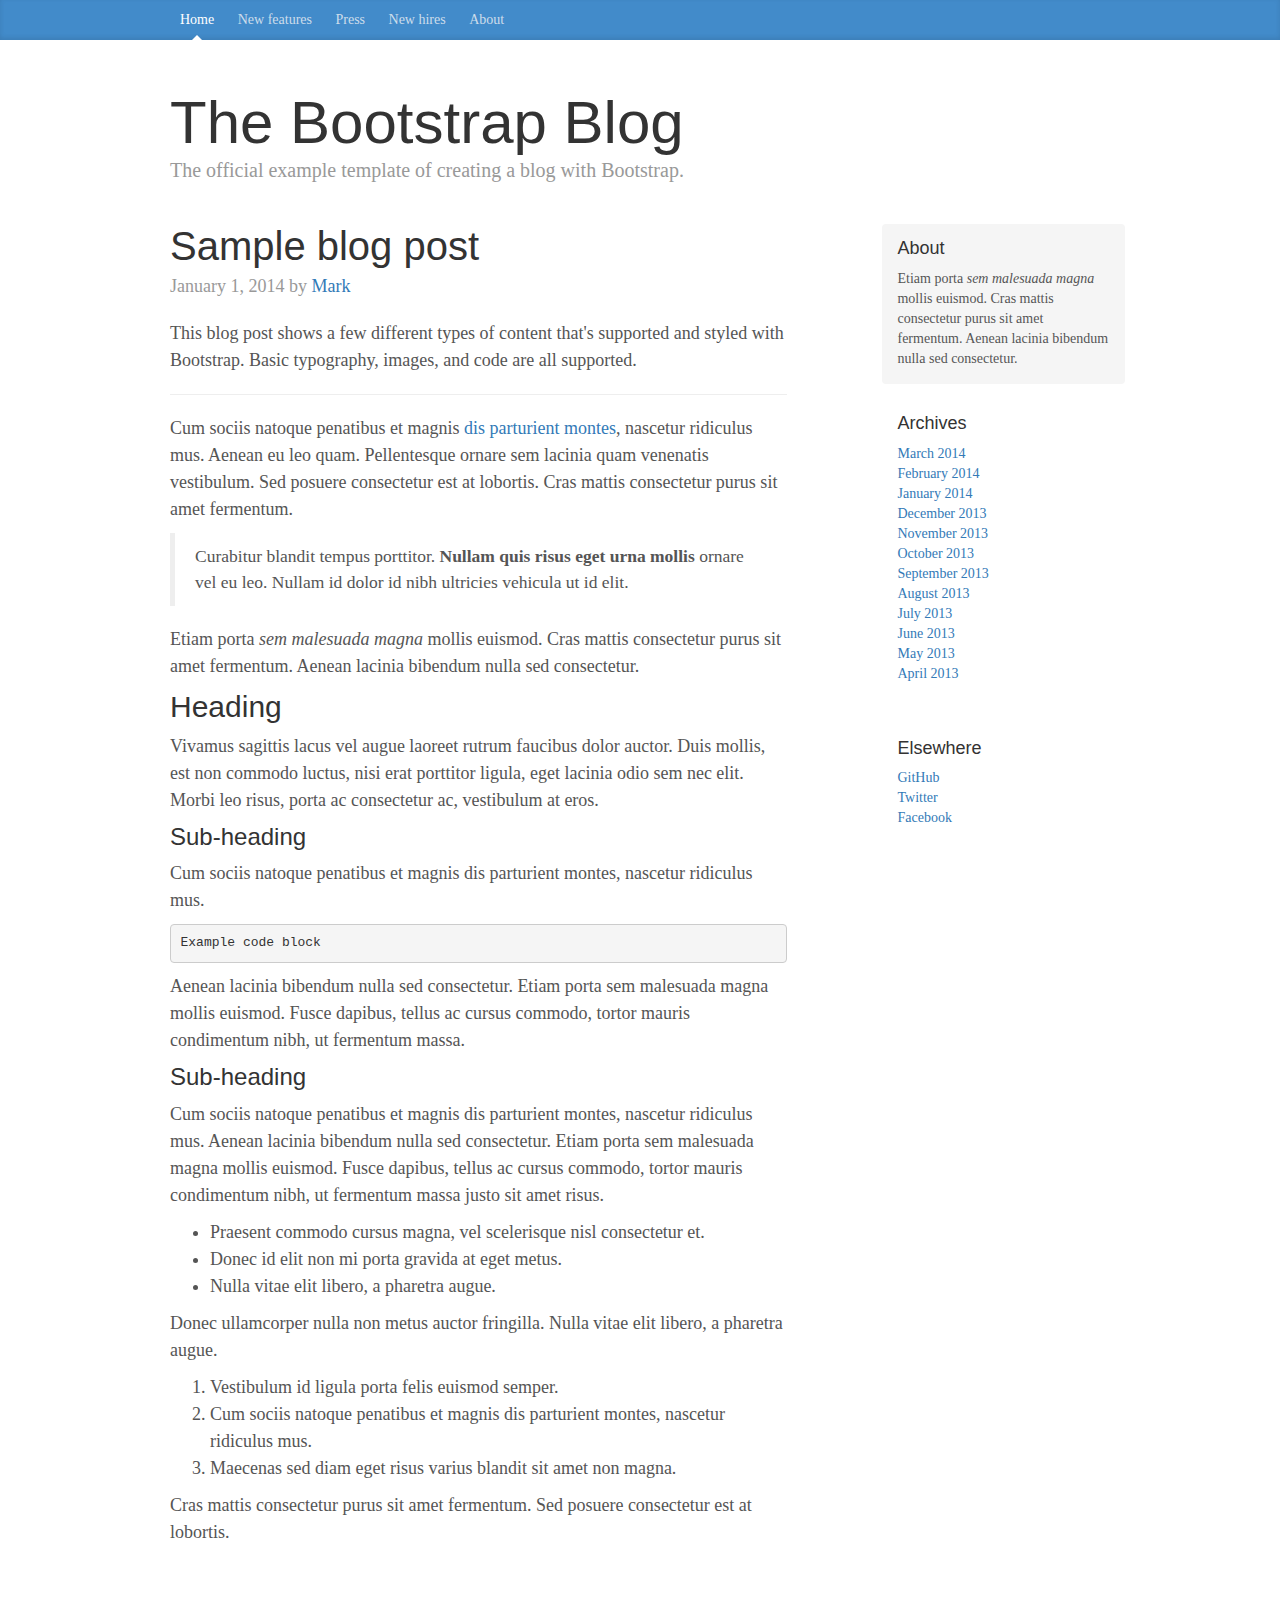
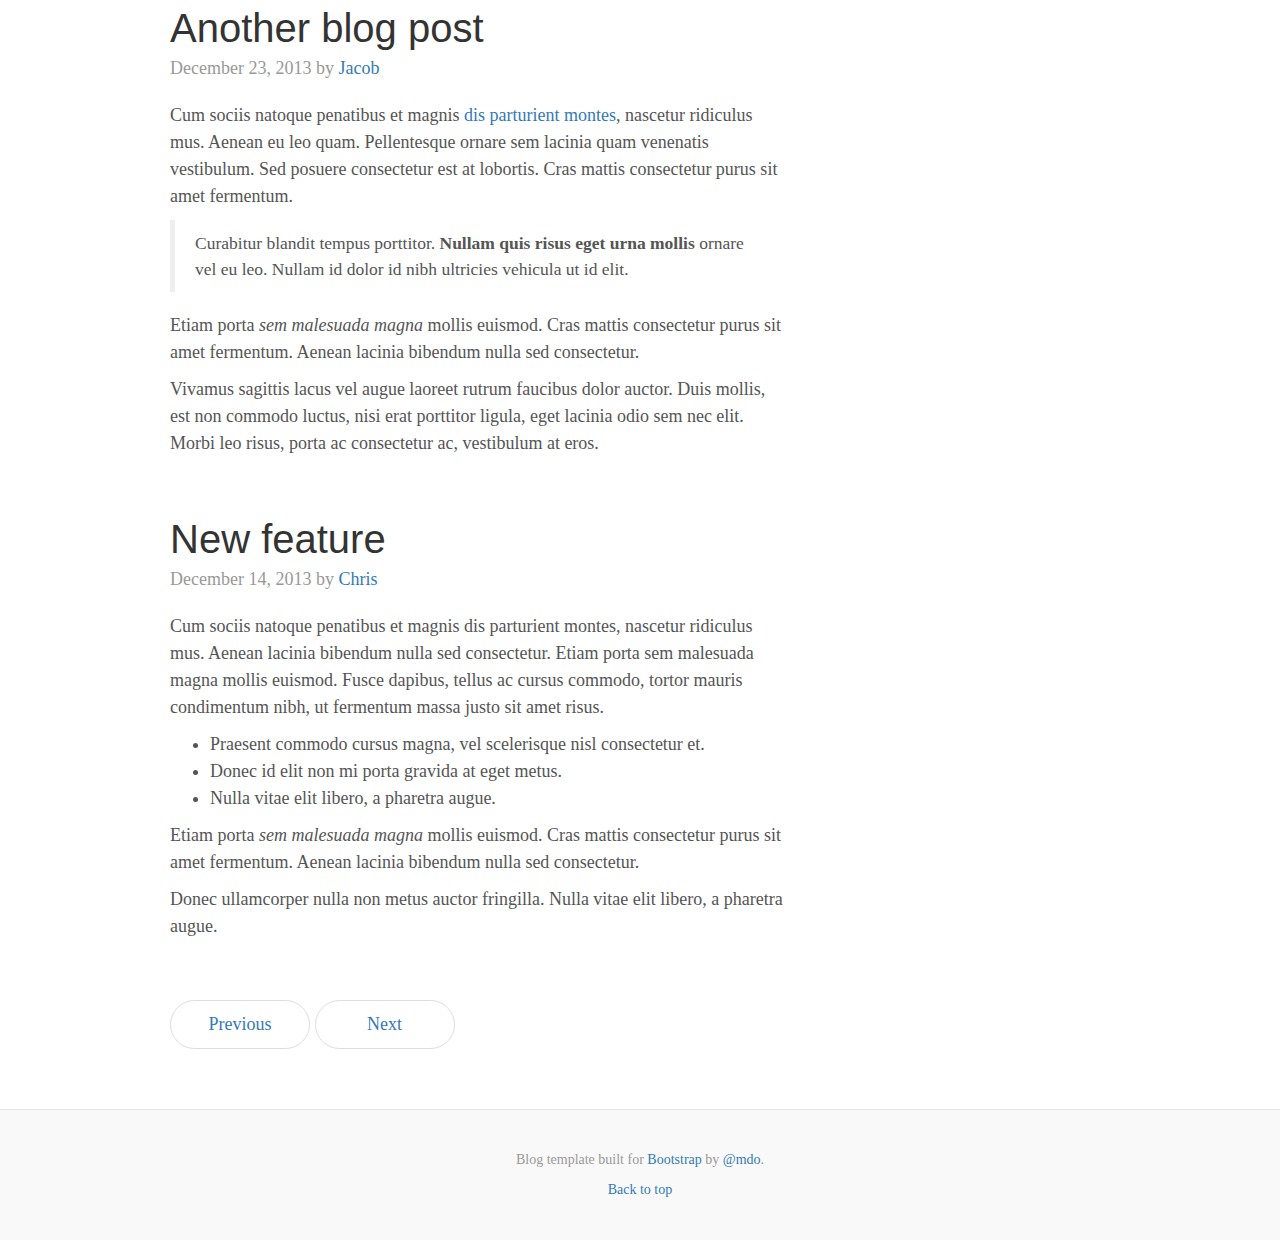
<file: docs/examples/blog/index.html>
<!DOCTYPE html>
<html lang="en">
  <head>
    <meta charset="utf-8">
    <meta http-equiv="X-UA-Compatible" content="IE=edge">
    <meta name="viewport" content="width=device-width, initial-scale=1">
    <!-- The above 3 meta tags *must* come first in the head; any other head content must come *after* these tags -->
    <meta name="description" content="">
    <meta name="author" content="">
    <link rel="icon" href="../../favicon.ico">

    <title>Blog Template for Bootstrap</title>

    <!-- Bootstrap core CSS -->
    <link href="../../dist/css/bootstrap.min.css" rel="stylesheet">

    <!-- IE10 viewport hack for Surface/desktop Windows 8 bug -->
    <link href="../../assets/css/ie10-viewport-bug-workaround.css" rel="stylesheet">

    <!-- Custom styles for this template -->
    <link href="blog.css" rel="stylesheet">

    <!-- Just for debugging purposes. Don't actually copy these 2 lines! -->
    <!--[if lt IE 9]><script src="../../assets/js/ie8-responsive-file-warning.js"></script><![endif]-->
    <script src="../../assets/js/ie-emulation-modes-warning.js"></script>

    <!-- HTML5 shim and Respond.js for IE8 support of HTML5 elements and media queries -->
    <!--[if lt IE 9]>
      <script src="https://oss.maxcdn.com/html5shiv/3.7.3/html5shiv.min.js"></script>
      <script src="https://oss.maxcdn.com/respond/1.4.2/respond.min.js"></script>
    <![endif]-->
  </head>

  <body>

    <div class="blog-masthead">
      <div class="container">
        <nav class="blog-nav">
          <a class="blog-nav-item active" href="#">Home</a>
          <a class="blog-nav-item" href="#">New features</a>
          <a class="blog-nav-item" href="#">Press</a>
          <a class="blog-nav-item" href="#">New hires</a>
          <a class="blog-nav-item" href="#">About</a>
        </nav>
      </div>
    </div>

    <div class="container">

      <div class="blog-header">
        <h1 class="blog-title">The Bootstrap Blog</h1>
        <p class="lead blog-description">The official example template of creating a blog with Bootstrap.</p>
      </div>

      <div class="row">

        <div class="col-sm-8 blog-main">

          <div class="blog-post">
            <h2 class="blog-post-title">Sample blog post</h2>
            <p class="blog-post-meta">January 1, 2014 by <a href="#">Mark</a></p>

            <p>This blog post shows a few different types of content that's supported and styled with Bootstrap. Basic typography, images, and code are all supported.</p>
            <hr>
            <p>Cum sociis natoque penatibus et magnis <a href="#">dis parturient montes</a>, nascetur ridiculus mus. Aenean eu leo quam. Pellentesque ornare sem lacinia quam venenatis vestibulum. Sed posuere consectetur est at lobortis. Cras mattis consectetur purus sit amet fermentum.</p>
            <blockquote>
              <p>Curabitur blandit tempus porttitor. <strong>Nullam quis risus eget urna mollis</strong> ornare vel eu leo. Nullam id dolor id nibh ultricies vehicula ut id elit.</p>
            </blockquote>
            <p>Etiam porta <em>sem malesuada magna</em> mollis euismod. Cras mattis consectetur purus sit amet fermentum. Aenean lacinia bibendum nulla sed consectetur.</p>
            <h2>Heading</h2>
            <p>Vivamus sagittis lacus vel augue laoreet rutrum faucibus dolor auctor. Duis mollis, est non commodo luctus, nisi erat porttitor ligula, eget lacinia odio sem nec elit. Morbi leo risus, porta ac consectetur ac, vestibulum at eros.</p>
            <h3>Sub-heading</h3>
            <p>Cum sociis natoque penatibus et magnis dis parturient montes, nascetur ridiculus mus.</p>
            <pre><code>Example code block</code></pre>
            <p>Aenean lacinia bibendum nulla sed consectetur. Etiam porta sem malesuada magna mollis euismod. Fusce dapibus, tellus ac cursus commodo, tortor mauris condimentum nibh, ut fermentum massa.</p>
            <h3>Sub-heading</h3>
            <p>Cum sociis natoque penatibus et magnis dis parturient montes, nascetur ridiculus mus. Aenean lacinia bibendum nulla sed consectetur. Etiam porta sem malesuada magna mollis euismod. Fusce dapibus, tellus ac cursus commodo, tortor mauris condimentum nibh, ut fermentum massa justo sit amet risus.</p>
            <ul>
              <li>Praesent commodo cursus magna, vel scelerisque nisl consectetur et.</li>
              <li>Donec id elit non mi porta gravida at eget metus.</li>
              <li>Nulla vitae elit libero, a pharetra augue.</li>
            </ul>
            <p>Donec ullamcorper nulla non metus auctor fringilla. Nulla vitae elit libero, a pharetra augue.</p>
            <ol>
              <li>Vestibulum id ligula porta felis euismod semper.</li>
              <li>Cum sociis natoque penatibus et magnis dis parturient montes, nascetur ridiculus mus.</li>
              <li>Maecenas sed diam eget risus varius blandit sit amet non magna.</li>
            </ol>
            <p>Cras mattis consectetur purus sit amet fermentum. Sed posuere consectetur est at lobortis.</p>
          </div><!-- /.blog-post -->

          <div class="blog-post">
            <h2 class="blog-post-title">Another blog post</h2>
            <p class="blog-post-meta">December 23, 2013 by <a href="#">Jacob</a></p>

            <p>Cum sociis natoque penatibus et magnis <a href="#">dis parturient montes</a>, nascetur ridiculus mus. Aenean eu leo quam. Pellentesque ornare sem lacinia quam venenatis vestibulum. Sed posuere consectetur est at lobortis. Cras mattis consectetur purus sit amet fermentum.</p>
            <blockquote>
              <p>Curabitur blandit tempus porttitor. <strong>Nullam quis risus eget urna mollis</strong> ornare vel eu leo. Nullam id dolor id nibh ultricies vehicula ut id elit.</p>
            </blockquote>
            <p>Etiam porta <em>sem malesuada magna</em> mollis euismod. Cras mattis consectetur purus sit amet fermentum. Aenean lacinia bibendum nulla sed consectetur.</p>
            <p>Vivamus sagittis lacus vel augue laoreet rutrum faucibus dolor auctor. Duis mollis, est non commodo luctus, nisi erat porttitor ligula, eget lacinia odio sem nec elit. Morbi leo risus, porta ac consectetur ac, vestibulum at eros.</p>
          </div><!-- /.blog-post -->

          <div class="blog-post">
            <h2 class="blog-post-title">New feature</h2>
            <p class="blog-post-meta">December 14, 2013 by <a href="#">Chris</a></p>

            <p>Cum sociis natoque penatibus et magnis dis parturient montes, nascetur ridiculus mus. Aenean lacinia bibendum nulla sed consectetur. Etiam porta sem malesuada magna mollis euismod. Fusce dapibus, tellus ac cursus commodo, tortor mauris condimentum nibh, ut fermentum massa justo sit amet risus.</p>
            <ul>
              <li>Praesent commodo cursus magna, vel scelerisque nisl consectetur et.</li>
              <li>Donec id elit non mi porta gravida at eget metus.</li>
              <li>Nulla vitae elit libero, a pharetra augue.</li>
            </ul>
            <p>Etiam porta <em>sem malesuada magna</em> mollis euismod. Cras mattis consectetur purus sit amet fermentum. Aenean lacinia bibendum nulla sed consectetur.</p>
            <p>Donec ullamcorper nulla non metus auctor fringilla. Nulla vitae elit libero, a pharetra augue.</p>
          </div><!-- /.blog-post -->

          <nav>
            <ul class="pager">
              <li><a href="#">Previous</a></li>
              <li><a href="#">Next</a></li>
            </ul>
          </nav>

        </div><!-- /.blog-main -->

        <div class="col-sm-3 col-sm-offset-1 blog-sidebar">
          <div class="sidebar-module sidebar-module-inset">
            <h4>About</h4>
            <p>Etiam porta <em>sem malesuada magna</em> mollis euismod. Cras mattis consectetur purus sit amet fermentum. Aenean lacinia bibendum nulla sed consectetur.</p>
          </div>
          <div class="sidebar-module">
            <h4>Archives</h4>
            <ol class="list-unstyled">
              <li><a href="#">March 2014</a></li>
              <li><a href="#">February 2014</a></li>
              <li><a href="#">January 2014</a></li>
              <li><a href="#">December 2013</a></li>
              <li><a href="#">November 2013</a></li>
              <li><a href="#">October 2013</a></li>
              <li><a href="#">September 2013</a></li>
              <li><a href="#">August 2013</a></li>
              <li><a href="#">July 2013</a></li>
              <li><a href="#">June 2013</a></li>
              <li><a href="#">May 2013</a></li>
              <li><a href="#">April 2013</a></li>
            </ol>
          </div>
          <div class="sidebar-module">
            <h4>Elsewhere</h4>
            <ol class="list-unstyled">
              <li><a href="#">GitHub</a></li>
              <li><a href="#">Twitter</a></li>
              <li><a href="#">Facebook</a></li>
            </ol>
          </div>
        </div><!-- /.blog-sidebar -->

      </div><!-- /.row -->

    </div><!-- /.container -->

    <footer class="blog-footer">
      <p>Blog template built for <a href="http://getbootstrap.com">Bootstrap</a> by <a href="https://twitter.com/mdo">@mdo</a>.</p>
      <p>
        <a href="#">Back to top</a>
      </p>
    </footer>


    <!-- Bootstrap core JavaScript
    ================================================== -->
    <!-- Placed at the end of the document so the pages load faster -->
    <script src="https://ajax.googleapis.com/ajax/libs/jquery/1.12.4/jquery.min.js"></script>
    <script>window.jQuery || document.write('<script src="../../assets/js/vendor/jquery.min.js"><\/script>')</script>
    <script src="../../dist/js/bootstrap.min.js"></script>
    <!-- IE10 viewport hack for Surface/desktop Windows 8 bug -->
    <script src="../../assets/js/ie10-viewport-bug-workaround.js"></script>
  </body>
</html>
</file>
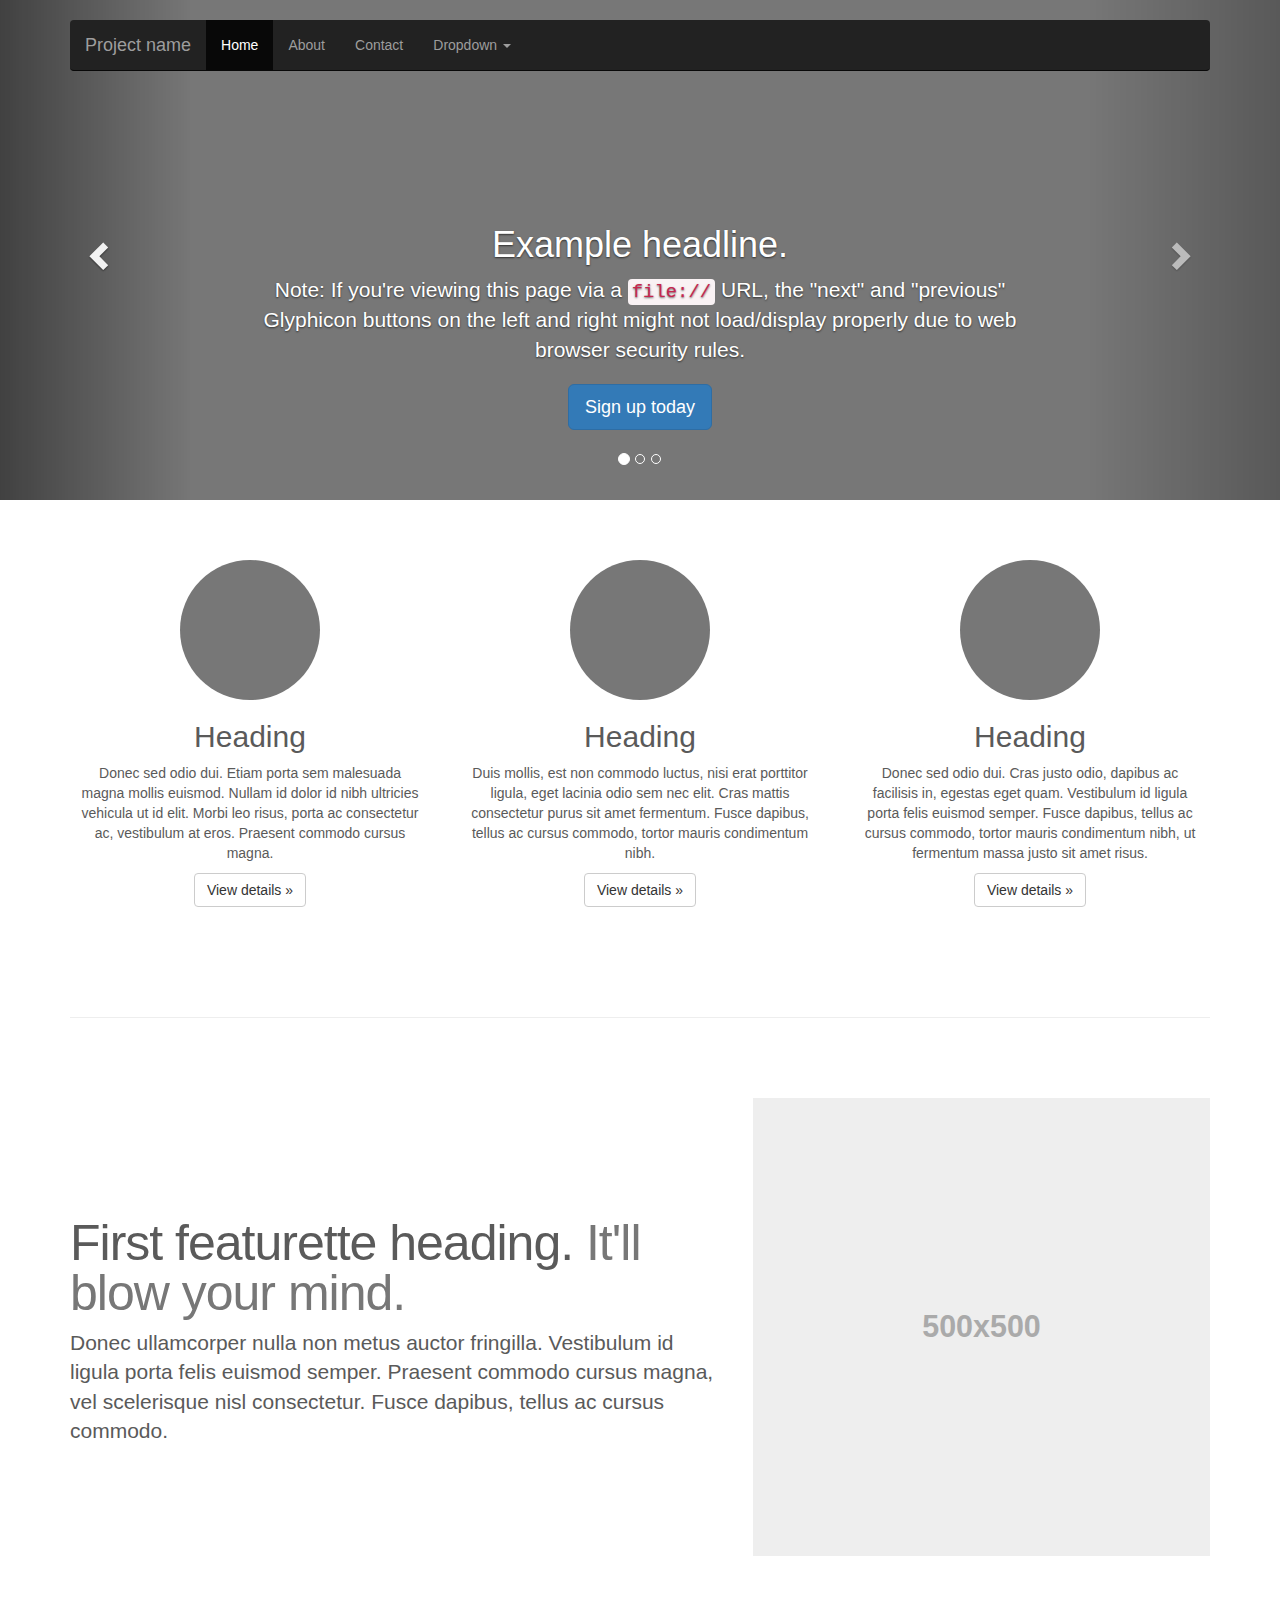
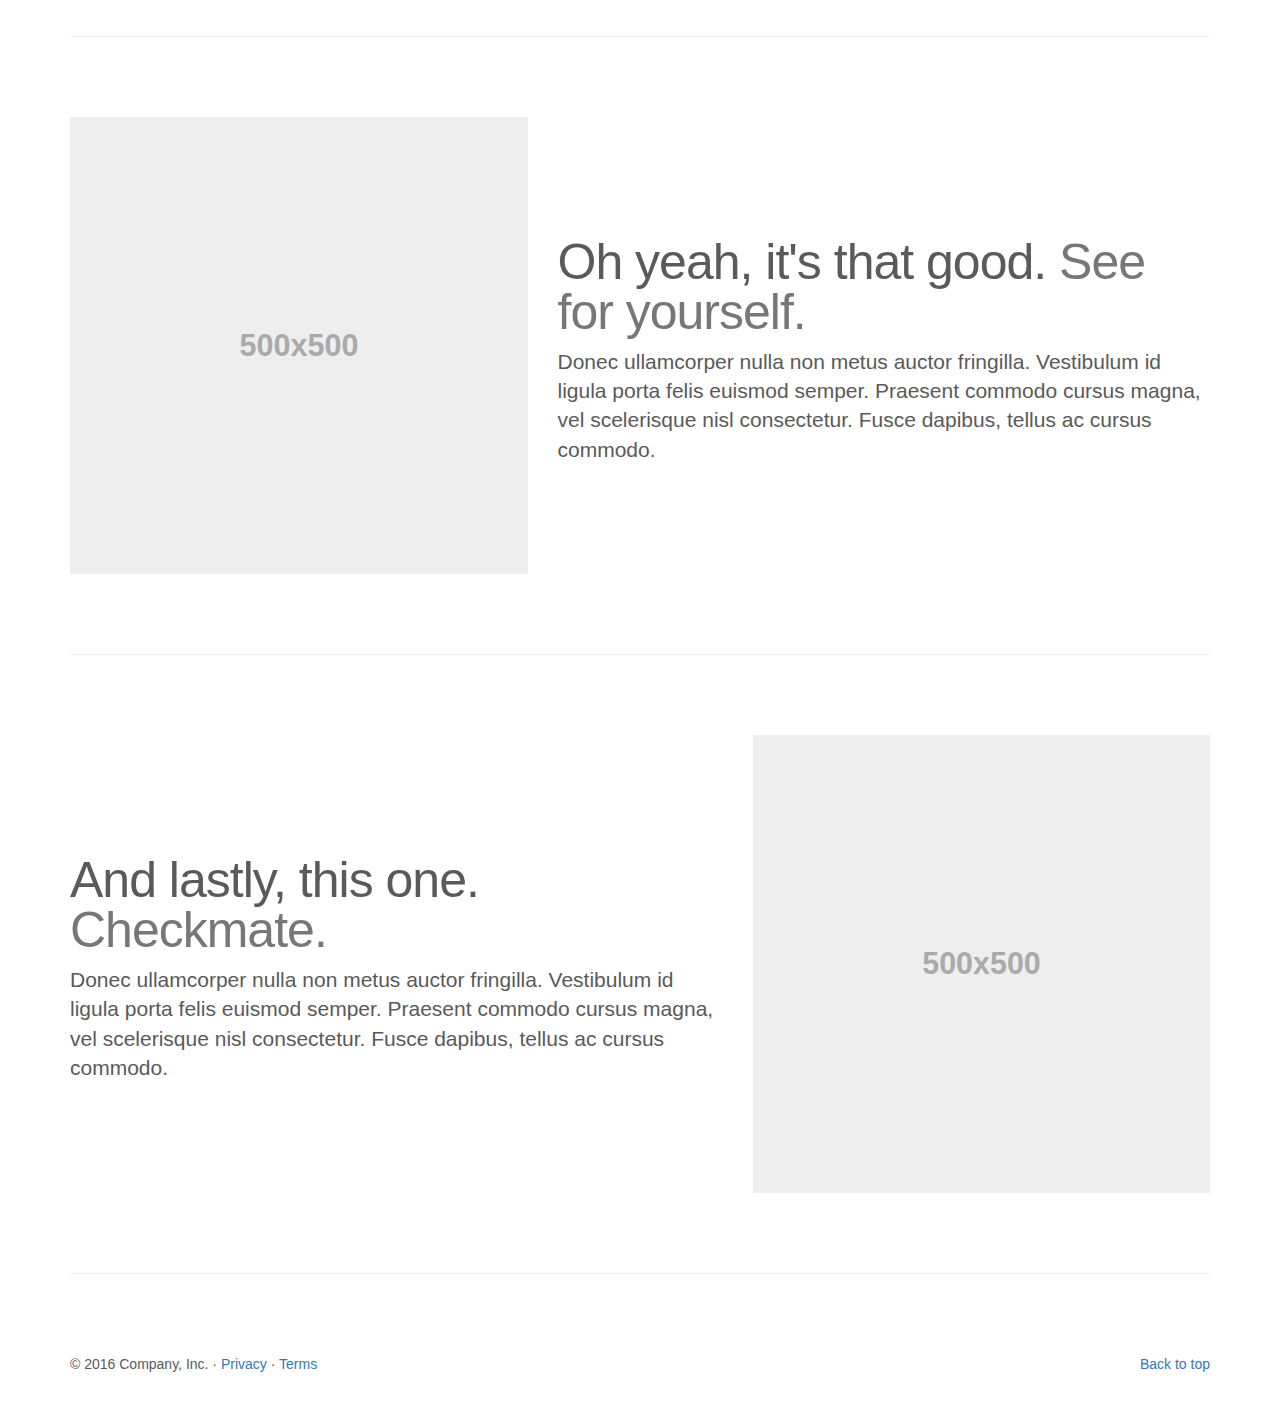
<file: docs/examples/carousel/index.html>
<!DOCTYPE html>
<html lang="en">
  <head>
    <meta charset="utf-8">
    <meta http-equiv="X-UA-Compatible" content="IE=edge">
    <meta name="viewport" content="width=device-width, initial-scale=1">
    <!-- The above 3 meta tags *must* come first in the head; any other head content must come *after* these tags -->
    <meta name="description" content="">
    <meta name="author" content="">
    <link rel="icon" href="../../favicon.ico">

    <title>Carousel Template for Bootstrap</title>

    <!-- Bootstrap core CSS -->
    <link href="../../dist/css/bootstrap.min.css" rel="stylesheet">

    <!-- IE10 viewport hack for Surface/desktop Windows 8 bug -->
    <link href="../../assets/css/ie10-viewport-bug-workaround.css" rel="stylesheet">

    <!-- Just for debugging purposes. Don't actually copy these 2 lines! -->
    <!--[if lt IE 9]><script src="../../assets/js/ie8-responsive-file-warning.js"></script><![endif]-->
    <script src="../../assets/js/ie-emulation-modes-warning.js"></script>

    <!-- HTML5 shim and Respond.js for IE8 support of HTML5 elements and media queries -->
    <!--[if lt IE 9]>
      <script src="https://oss.maxcdn.com/html5shiv/3.7.3/html5shiv.min.js"></script>
      <script src="https://oss.maxcdn.com/respond/1.4.2/respond.min.js"></script>
    <![endif]-->

    <!-- Custom styles for this template -->
    <link href="carousel.css" rel="stylesheet">
  </head>
<!-- NAVBAR
================================================== -->
  <body>
    <div class="navbar-wrapper">
      <div class="container">

        <nav class="navbar navbar-inverse navbar-static-top">
          <div class="container">
            <div class="navbar-header">
              <button type="button" class="navbar-toggle collapsed" data-toggle="collapse" data-target="#navbar" aria-expanded="false" aria-controls="navbar">
                <span class="sr-only">Toggle navigation</span>
                <span class="icon-bar"></span>
                <span class="icon-bar"></span>
                <span class="icon-bar"></span>
              </button>
              <a class="navbar-brand" href="#">Project name</a>
            </div>
            <div id="navbar" class="navbar-collapse collapse">
              <ul class="nav navbar-nav">
                <li class="active"><a href="#">Home</a></li>
                <li><a href="#about">About</a></li>
                <li><a href="#contact">Contact</a></li>
                <li class="dropdown">
                  <a href="#" class="dropdown-toggle" data-toggle="dropdown" role="button" aria-haspopup="true" aria-expanded="false">Dropdown <span class="caret"></span></a>
                  <ul class="dropdown-menu">
                    <li><a href="#">Action</a></li>
                    <li><a href="#">Another action</a></li>
                    <li><a href="#">Something else here</a></li>
                    <li role="separator" class="divider"></li>
                    <li class="dropdown-header">Nav header</li>
                    <li><a href="#">Separated link</a></li>
                    <li><a href="#">One more separated link</a></li>
                  </ul>
                </li>
              </ul>
            </div>
          </div>
        </nav>

      </div>
    </div>


    <!-- Carousel
    ================================================== -->
    <div id="myCarousel" class="carousel slide" data-ride="carousel">
      <!-- Indicators -->
      <ol class="carousel-indicators">
        <li data-target="#myCarousel" data-slide-to="0" class="active"></li>
        <li data-target="#myCarousel" data-slide-to="1"></li>
        <li data-target="#myCarousel" data-slide-to="2"></li>
      </ol>
      <div class="carousel-inner" role="listbox">
        <div class="item active">
          <img class="first-slide" src="[data-uri]" alt="First slide">
          <div class="container">
            <div class="carousel-caption">
              <h1>Example headline.</h1>
              <p>Note: If you're viewing this page via a <code>file://</code> URL, the "next" and "previous" Glyphicon buttons on the left and right might not load/display properly due to web browser security rules.</p>
              <p><a class="btn btn-lg btn-primary" href="#" role="button">Sign up today</a></p>
            </div>
          </div>
        </div>
        <div class="item">
          <img class="second-slide" src="[data-uri]" alt="Second slide">
          <div class="container">
            <div class="carousel-caption">
              <h1>Another example headline.</h1>
              <p>Cras justo odio, dapibus ac facilisis in, egestas eget quam. Donec id elit non mi porta gravida at eget metus. Nullam id dolor id nibh ultricies vehicula ut id elit.</p>
              <p><a class="btn btn-lg btn-primary" href="#" role="button">Learn more</a></p>
            </div>
          </div>
        </div>
        <div class="item">
          <img class="third-slide" src="[data-uri]" alt="Third slide">
          <div class="container">
            <div class="carousel-caption">
              <h1>One more for good measure.</h1>
              <p>Cras justo odio, dapibus ac facilisis in, egestas eget quam. Donec id elit non mi porta gravida at eget metus. Nullam id dolor id nibh ultricies vehicula ut id elit.</p>
              <p><a class="btn btn-lg btn-primary" href="#" role="button">Browse gallery</a></p>
            </div>
          </div>
        </div>
      </div>
      <a class="left carousel-control" href="#myCarousel" role="button" data-slide="prev">
        <span class="glyphicon glyphicon-chevron-left" aria-hidden="true"></span>
        <span class="sr-only">Previous</span>
      </a>
      <a class="right carousel-control" href="#myCarousel" role="button" data-slide="next">
        <span class="glyphicon glyphicon-chevron-right" aria-hidden="true"></span>
        <span class="sr-only">Next</span>
      </a>
    </div><!-- /.carousel -->


    <!-- Marketing messaging and featurettes
    ================================================== -->
    <!-- Wrap the rest of the page in another container to center all the content. -->

    <div class="container marketing">

      <!-- Three columns of text below the carousel -->
      <div class="row">
        <div class="col-lg-4">
          <img class="img-circle" src="[data-uri]" alt="Generic placeholder image" width="140" height="140">
          <h2>Heading</h2>
          <p>Donec sed odio dui. Etiam porta sem malesuada magna mollis euismod. Nullam id dolor id nibh ultricies vehicula ut id elit. Morbi leo risus, porta ac consectetur ac, vestibulum at eros. Praesent commodo cursus magna.</p>
          <p><a class="btn btn-default" href="#" role="button">View details &raquo;</a></p>
        </div><!-- /.col-lg-4 -->
        <div class="col-lg-4">
          <img class="img-circle" src="[data-uri]" alt="Generic placeholder image" width="140" height="140">
          <h2>Heading</h2>
          <p>Duis mollis, est non commodo luctus, nisi erat porttitor ligula, eget lacinia odio sem nec elit. Cras mattis consectetur purus sit amet fermentum. Fusce dapibus, tellus ac cursus commodo, tortor mauris condimentum nibh.</p>
          <p><a class="btn btn-default" href="#" role="button">View details &raquo;</a></p>
        </div><!-- /.col-lg-4 -->
        <div class="col-lg-4">
          <img class="img-circle" src="[data-uri]" alt="Generic placeholder image" width="140" height="140">
          <h2>Heading</h2>
          <p>Donec sed odio dui. Cras justo odio, dapibus ac facilisis in, egestas eget quam. Vestibulum id ligula porta felis euismod semper. Fusce dapibus, tellus ac cursus commodo, tortor mauris condimentum nibh, ut fermentum massa justo sit amet risus.</p>
          <p><a class="btn btn-default" href="#" role="button">View details &raquo;</a></p>
        </div><!-- /.col-lg-4 -->
      </div><!-- /.row -->


      <!-- START THE FEATURETTES -->

      <hr class="featurette-divider">

      <div class="row featurette">
        <div class="col-md-7">
          <h2 class="featurette-heading">First featurette heading. <span class="text-muted">It'll blow your mind.</span></h2>
          <p class="lead">Donec ullamcorper nulla non metus auctor fringilla. Vestibulum id ligula porta felis euismod semper. Praesent commodo cursus magna, vel scelerisque nisl consectetur. Fusce dapibus, tellus ac cursus commodo.</p>
        </div>
        <div class="col-md-5">
          <img class="featurette-image img-responsive center-block" data-src="holder.js/500x500/auto" alt="Generic placeholder image">
        </div>
      </div>

      <hr class="featurette-divider">

      <div class="row featurette">
        <div class="col-md-7 col-md-push-5">
          <h2 class="featurette-heading">Oh yeah, it's that good. <span class="text-muted">See for yourself.</span></h2>
          <p class="lead">Donec ullamcorper nulla non metus auctor fringilla. Vestibulum id ligula porta felis euismod semper. Praesent commodo cursus magna, vel scelerisque nisl consectetur. Fusce dapibus, tellus ac cursus commodo.</p>
        </div>
        <div class="col-md-5 col-md-pull-7">
          <img class="featurette-image img-responsive center-block" data-src="holder.js/500x500/auto" alt="Generic placeholder image">
        </div>
      </div>

      <hr class="featurette-divider">

      <div class="row featurette">
        <div class="col-md-7">
          <h2 class="featurette-heading">And lastly, this one. <span class="text-muted">Checkmate.</span></h2>
          <p class="lead">Donec ullamcorper nulla non metus auctor fringilla. Vestibulum id ligula porta felis euismod semper. Praesent commodo cursus magna, vel scelerisque nisl consectetur. Fusce dapibus, tellus ac cursus commodo.</p>
        </div>
        <div class="col-md-5">
          <img class="featurette-image img-responsive center-block" data-src="holder.js/500x500/auto" alt="Generic placeholder image">
        </div>
      </div>

      <hr class="featurette-divider">

      <!-- /END THE FEATURETTES -->


      <!-- FOOTER -->
      <footer>
        <p class="pull-right"><a href="#">Back to top</a></p>
        <p>&copy; 2016 Company, Inc. &middot; <a href="#">Privacy</a> &middot; <a href="#">Terms</a></p>
      </footer>

    </div><!-- /.container -->


    <!-- Bootstrap core JavaScript
    ================================================== -->
    <!-- Placed at the end of the document so the pages load faster -->
    <script src="https://ajax.googleapis.com/ajax/libs/jquery/1.12.4/jquery.min.js"></script>
    <script>window.jQuery || document.write('<script src="../../assets/js/vendor/jquery.min.js"><\/script>')</script>
    <script src="../../dist/js/bootstrap.min.js"></script>
    <!-- Just to make our placeholder images work. Don't actually copy the next line! -->
    <script src="../../assets/js/vendor/holder.min.js"></script>
    <!-- IE10 viewport hack for Surface/desktop Windows 8 bug -->
    <script src="../../assets/js/ie10-viewport-bug-workaround.js"></script>
  </body>
</html>
</file>
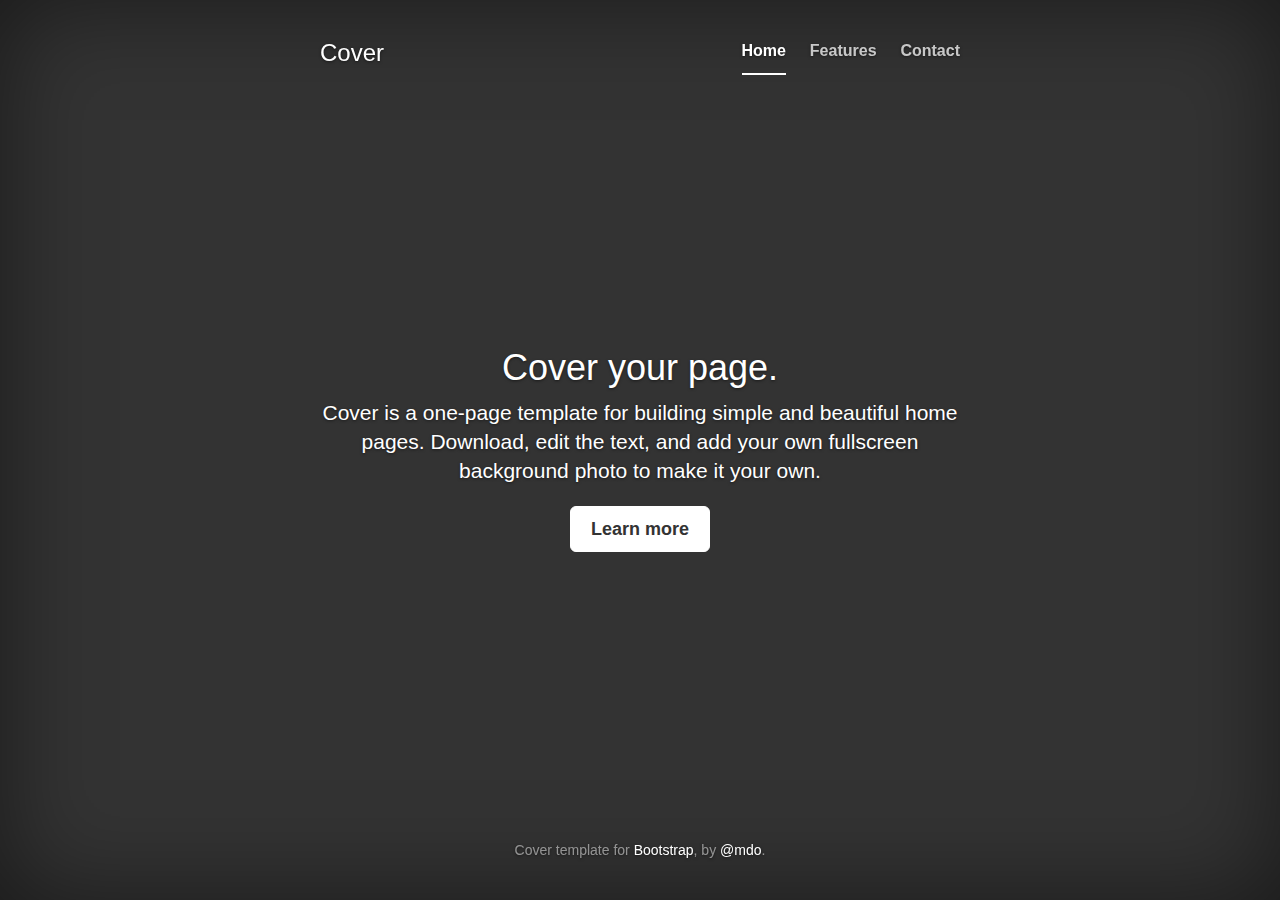
<file: docs/examples/cover/index.html>
<!DOCTYPE html>
<html lang="en">
  <head>
    <meta charset="utf-8">
    <meta http-equiv="X-UA-Compatible" content="IE=edge">
    <meta name="viewport" content="width=device-width, initial-scale=1">
    <!-- The above 3 meta tags *must* come first in the head; any other head content must come *after* these tags -->
    <meta name="description" content="">
    <meta name="author" content="">
    <link rel="icon" href="../../favicon.ico">

    <title>Cover Template for Bootstrap</title>

    <!-- Bootstrap core CSS -->
    <link href="../../dist/css/bootstrap.min.css" rel="stylesheet">

    <!-- IE10 viewport hack for Surface/desktop Windows 8 bug -->
    <link href="../../assets/css/ie10-viewport-bug-workaround.css" rel="stylesheet">

    <!-- Custom styles for this template -->
    <link href="cover.css" rel="stylesheet">

    <!-- Just for debugging purposes. Don't actually copy these 2 lines! -->
    <!--[if lt IE 9]><script src="../../assets/js/ie8-responsive-file-warning.js"></script><![endif]-->
    <script src="../../assets/js/ie-emulation-modes-warning.js"></script>

    <!-- HTML5 shim and Respond.js for IE8 support of HTML5 elements and media queries -->
    <!--[if lt IE 9]>
      <script src="https://oss.maxcdn.com/html5shiv/3.7.3/html5shiv.min.js"></script>
      <script src="https://oss.maxcdn.com/respond/1.4.2/respond.min.js"></script>
    <![endif]-->
  </head>

  <body>

    <div class="site-wrapper">

      <div class="site-wrapper-inner">

        <div class="cover-container">

          <div class="masthead clearfix">
            <div class="inner">
              <h3 class="masthead-brand">Cover</h3>
              <nav>
                <ul class="nav masthead-nav">
                  <li class="active"><a href="#">Home</a></li>
                  <li><a href="#">Features</a></li>
                  <li><a href="#">Contact</a></li>
                </ul>
              </nav>
            </div>
          </div>

          <div class="inner cover">
            <h1 class="cover-heading">Cover your page.</h1>
            <p class="lead">Cover is a one-page template for building simple and beautiful home pages. Download, edit the text, and add your own fullscreen background photo to make it your own.</p>
            <p class="lead">
              <a href="#" class="btn btn-lg btn-default">Learn more</a>
            </p>
          </div>

          <div class="mastfoot">
            <div class="inner">
              <p>Cover template for <a href="http://getbootstrap.com">Bootstrap</a>, by <a href="https://twitter.com/mdo">@mdo</a>.</p>
            </div>
          </div>

        </div>

      </div>

    </div>

    <!-- Bootstrap core JavaScript
    ================================================== -->
    <!-- Placed at the end of the document so the pages load faster -->
    <script src="https://ajax.googleapis.com/ajax/libs/jquery/1.12.4/jquery.min.js"></script>
    <script>window.jQuery || document.write('<script src="../../assets/js/vendor/jquery.min.js"><\/script>')</script>
    <script src="../../dist/js/bootstrap.min.js"></script>
    <!-- IE10 viewport hack for Surface/desktop Windows 8 bug -->
    <script src="../../assets/js/ie10-viewport-bug-workaround.js"></script>
  </body>
</html>
</file>
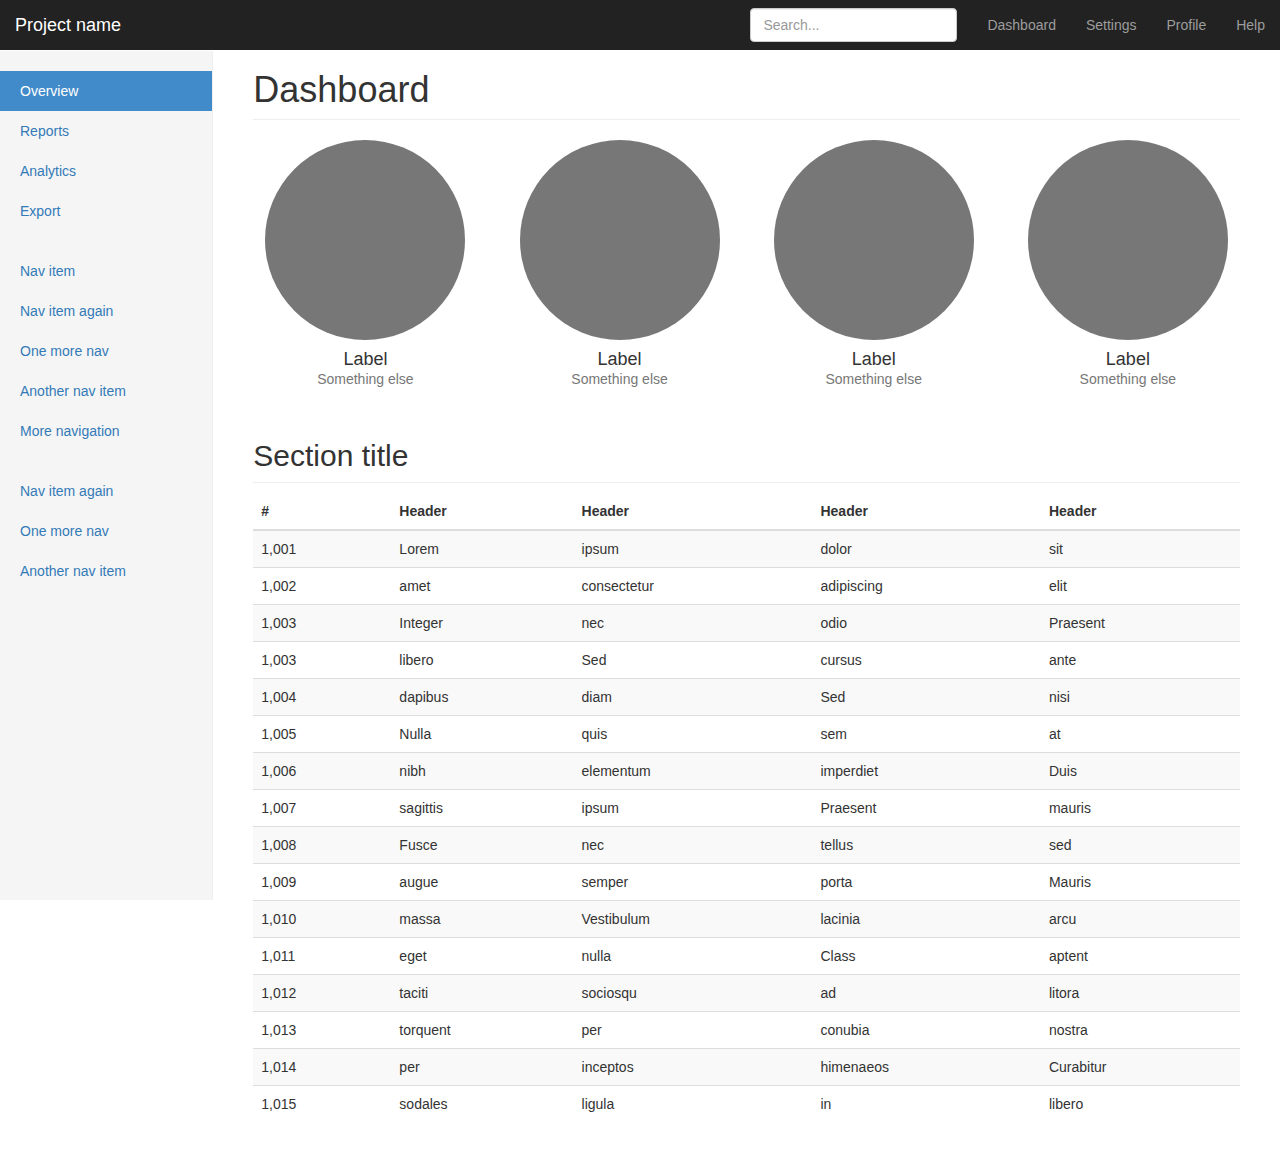
<file: docs/examples/dashboard/index.html>
<!DOCTYPE html>
<html lang="en">
  <head>
    <meta charset="utf-8">
    <meta http-equiv="X-UA-Compatible" content="IE=edge">
    <meta name="viewport" content="width=device-width, initial-scale=1">
    <!-- The above 3 meta tags *must* come first in the head; any other head content must come *after* these tags -->
    <meta name="description" content="">
    <meta name="author" content="">
    <link rel="icon" href="../../favicon.ico">

    <title>Dashboard Template for Bootstrap</title>

    <!-- Bootstrap core CSS -->
    <link href="../../dist/css/bootstrap.min.css" rel="stylesheet">

    <!-- IE10 viewport hack for Surface/desktop Windows 8 bug -->
    <link href="../../assets/css/ie10-viewport-bug-workaround.css" rel="stylesheet">

    <!-- Custom styles for this template -->
    <link href="dashboard.css" rel="stylesheet">

    <!-- Just for debugging purposes. Don't actually copy these 2 lines! -->
    <!--[if lt IE 9]><script src="../../assets/js/ie8-responsive-file-warning.js"></script><![endif]-->
    <script src="../../assets/js/ie-emulation-modes-warning.js"></script>

    <!-- HTML5 shim and Respond.js for IE8 support of HTML5 elements and media queries -->
    <!--[if lt IE 9]>
      <script src="https://oss.maxcdn.com/html5shiv/3.7.3/html5shiv.min.js"></script>
      <script src="https://oss.maxcdn.com/respond/1.4.2/respond.min.js"></script>
    <![endif]-->
  </head>

  <body>

    <nav class="navbar navbar-inverse navbar-fixed-top">
      <div class="container-fluid">
        <div class="navbar-header">
          <button type="button" class="navbar-toggle collapsed" data-toggle="collapse" data-target="#navbar" aria-expanded="false" aria-controls="navbar">
            <span class="sr-only">Toggle navigation</span>
            <span class="icon-bar"></span>
            <span class="icon-bar"></span>
            <span class="icon-bar"></span>
          </button>
          <a class="navbar-brand" href="#">Project name</a>
        </div>
        <div id="navbar" class="navbar-collapse collapse">
          <ul class="nav navbar-nav navbar-right">
            <li><a href="#">Dashboard</a></li>
            <li><a href="#">Settings</a></li>
            <li><a href="#">Profile</a></li>
            <li><a href="#">Help</a></li>
          </ul>
          <form class="navbar-form navbar-right">
            <input type="text" class="form-control" placeholder="Search...">
          </form>
        </div>
      </div>
    </nav>

    <div class="container-fluid">
      <div class="row">
        <div class="col-sm-3 col-md-2 sidebar">
          <ul class="nav nav-sidebar">
            <li class="active"><a href="#">Overview <span class="sr-only">(current)</span></a></li>
            <li><a href="#">Reports</a></li>
            <li><a href="#">Analytics</a></li>
            <li><a href="#">Export</a></li>
          </ul>
          <ul class="nav nav-sidebar">
            <li><a href="">Nav item</a></li>
            <li><a href="">Nav item again</a></li>
            <li><a href="">One more nav</a></li>
            <li><a href="">Another nav item</a></li>
            <li><a href="">More navigation</a></li>
          </ul>
          <ul class="nav nav-sidebar">
            <li><a href="">Nav item again</a></li>
            <li><a href="">One more nav</a></li>
            <li><a href="">Another nav item</a></li>
          </ul>
        </div>
        <div class="col-sm-9 col-sm-offset-3 col-md-10 col-md-offset-2 main">
          <h1 class="page-header">Dashboard</h1>

          <div class="row placeholders">
            <div class="col-xs-6 col-sm-3 placeholder">
              <img src="[data-uri]" width="200" height="200" class="img-responsive" alt="Generic placeholder thumbnail">
              <h4>Label</h4>
              <span class="text-muted">Something else</span>
            </div>
            <div class="col-xs-6 col-sm-3 placeholder">
              <img src="[data-uri]" width="200" height="200" class="img-responsive" alt="Generic placeholder thumbnail">
              <h4>Label</h4>
              <span class="text-muted">Something else</span>
            </div>
            <div class="col-xs-6 col-sm-3 placeholder">
              <img src="[data-uri]" width="200" height="200" class="img-responsive" alt="Generic placeholder thumbnail">
              <h4>Label</h4>
              <span class="text-muted">Something else</span>
            </div>
            <div class="col-xs-6 col-sm-3 placeholder">
              <img src="[data-uri]" width="200" height="200" class="img-responsive" alt="Generic placeholder thumbnail">
              <h4>Label</h4>
              <span class="text-muted">Something else</span>
            </div>
          </div>

          <h2 class="sub-header">Section title</h2>
          <div class="table-responsive">
            <table class="table table-striped">
              <thead>
                <tr>
                  <th>#</th>
                  <th>Header</th>
                  <th>Header</th>
                  <th>Header</th>
                  <th>Header</th>
                </tr>
              </thead>
              <tbody>
                <tr>
                  <td>1,001</td>
                  <td>Lorem</td>
                  <td>ipsum</td>
                  <td>dolor</td>
                  <td>sit</td>
                </tr>
                <tr>
                  <td>1,002</td>
                  <td>amet</td>
                  <td>consectetur</td>
                  <td>adipiscing</td>
                  <td>elit</td>
                </tr>
                <tr>
                  <td>1,003</td>
                  <td>Integer</td>
                  <td>nec</td>
                  <td>odio</td>
                  <td>Praesent</td>
                </tr>
                <tr>
                  <td>1,003</td>
                  <td>libero</td>
                  <td>Sed</td>
                  <td>cursus</td>
                  <td>ante</td>
                </tr>
                <tr>
                  <td>1,004</td>
                  <td>dapibus</td>
                  <td>diam</td>
                  <td>Sed</td>
                  <td>nisi</td>
                </tr>
                <tr>
                  <td>1,005</td>
                  <td>Nulla</td>
                  <td>quis</td>
                  <td>sem</td>
                  <td>at</td>
                </tr>
                <tr>
                  <td>1,006</td>
                  <td>nibh</td>
                  <td>elementum</td>
                  <td>imperdiet</td>
                  <td>Duis</td>
                </tr>
                <tr>
                  <td>1,007</td>
                  <td>sagittis</td>
                  <td>ipsum</td>
                  <td>Praesent</td>
                  <td>mauris</td>
                </tr>
                <tr>
                  <td>1,008</td>
                  <td>Fusce</td>
                  <td>nec</td>
                  <td>tellus</td>
                  <td>sed</td>
                </tr>
                <tr>
                  <td>1,009</td>
                  <td>augue</td>
                  <td>semper</td>
                  <td>porta</td>
                  <td>Mauris</td>
                </tr>
                <tr>
                  <td>1,010</td>
                  <td>massa</td>
                  <td>Vestibulum</td>
                  <td>lacinia</td>
                  <td>arcu</td>
                </tr>
                <tr>
                  <td>1,011</td>
                  <td>eget</td>
                  <td>nulla</td>
                  <td>Class</td>
                  <td>aptent</td>
                </tr>
                <tr>
                  <td>1,012</td>
                  <td>taciti</td>
                  <td>sociosqu</td>
                  <td>ad</td>
                  <td>litora</td>
                </tr>
                <tr>
                  <td>1,013</td>
                  <td>torquent</td>
                  <td>per</td>
                  <td>conubia</td>
                  <td>nostra</td>
                </tr>
                <tr>
                  <td>1,014</td>
                  <td>per</td>
                  <td>inceptos</td>
                  <td>himenaeos</td>
                  <td>Curabitur</td>
                </tr>
                <tr>
                  <td>1,015</td>
                  <td>sodales</td>
                  <td>ligula</td>
                  <td>in</td>
                  <td>libero</td>
                </tr>
              </tbody>
            </table>
          </div>
        </div>
      </div>
    </div>

    <!-- Bootstrap core JavaScript
    ================================================== -->
    <!-- Placed at the end of the document so the pages load faster -->
    <script src="https://ajax.googleapis.com/ajax/libs/jquery/1.12.4/jquery.min.js"></script>
    <script>window.jQuery || document.write('<script src="../../assets/js/vendor/jquery.min.js"><\/script>')</script>
    <script src="../../dist/js/bootstrap.min.js"></script>
    <!-- Just to make our placeholder images work. Don't actually copy the next line! -->
    <script src="../../assets/js/vendor/holder.min.js"></script>
    <!-- IE10 viewport hack for Surface/desktop Windows 8 bug -->
    <script src="../../assets/js/ie10-viewport-bug-workaround.js"></script>
  </body>
</html>
</file>
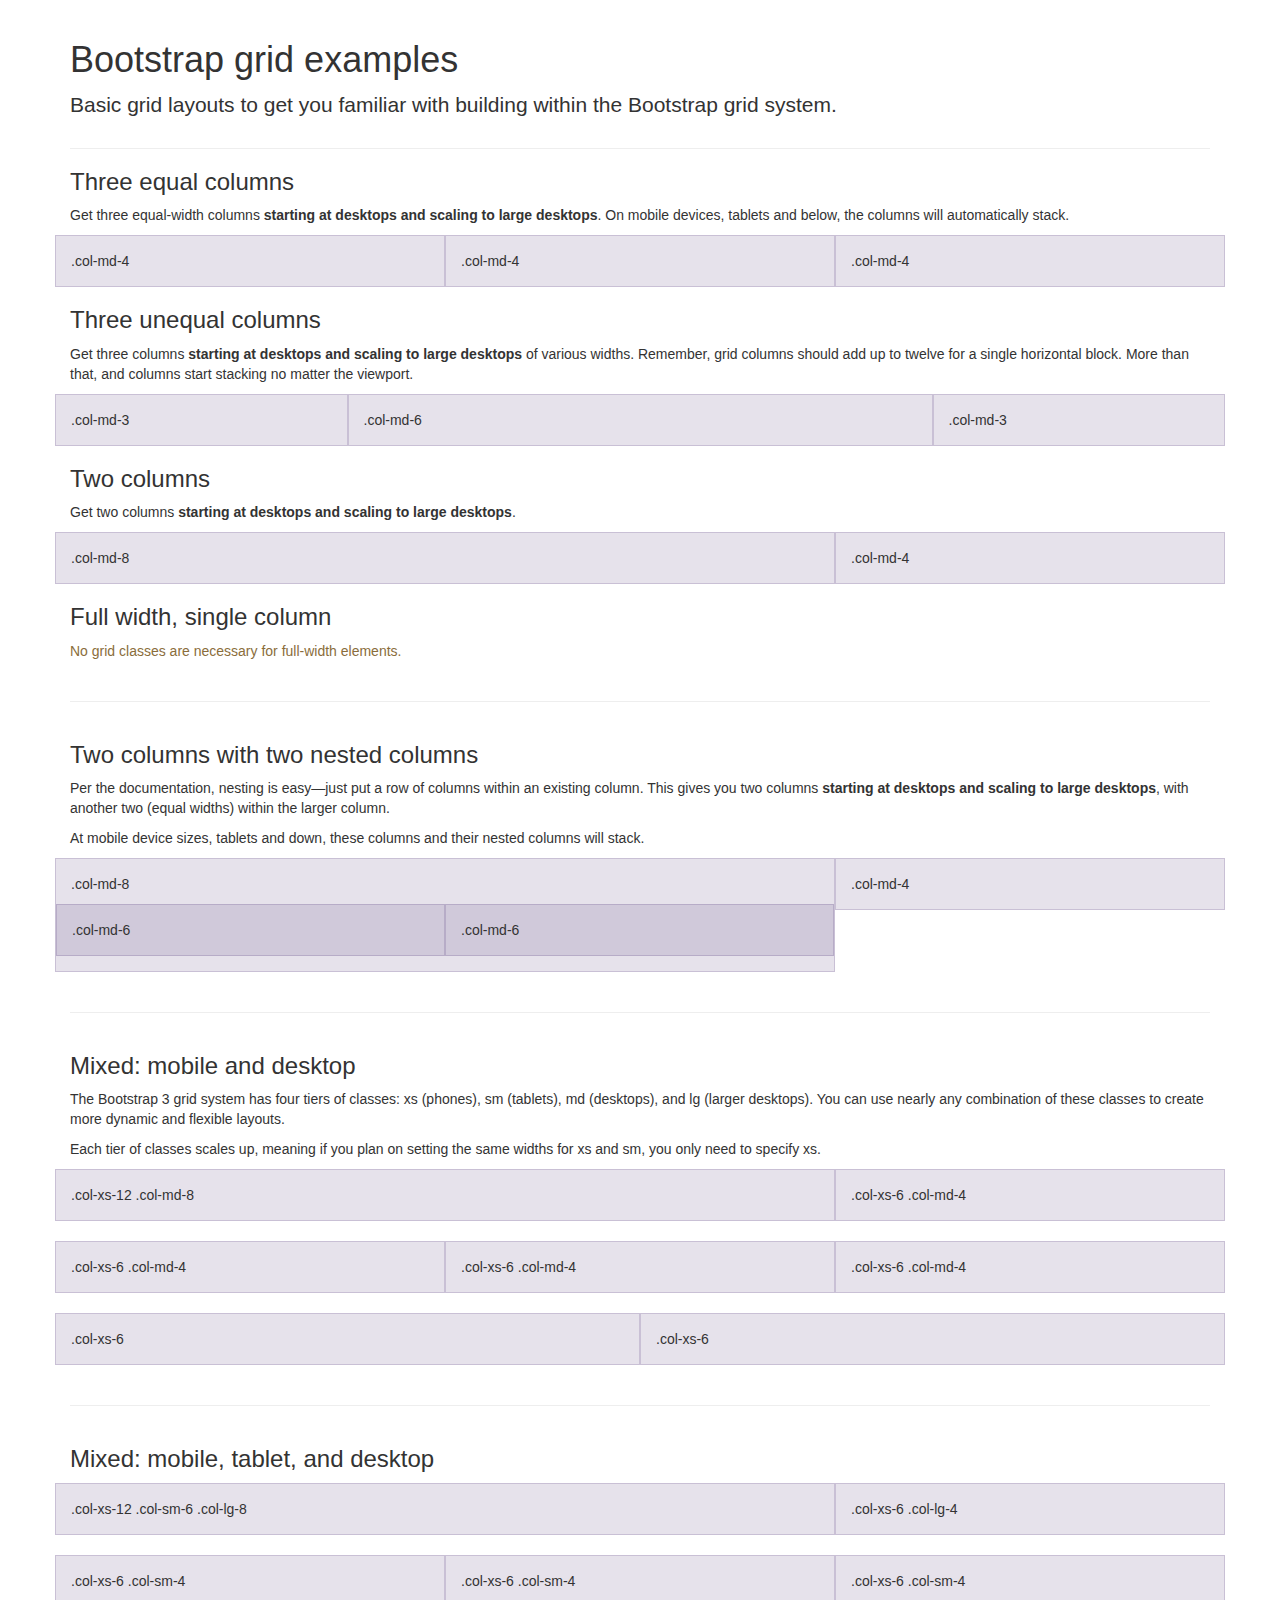
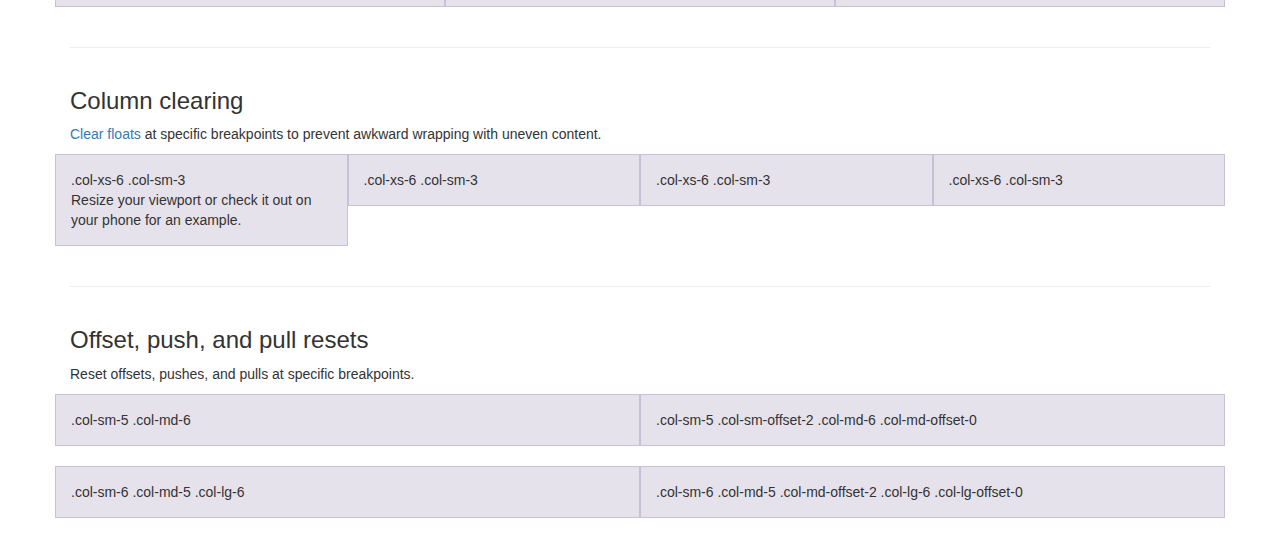
<file: docs/examples/grid/index.html>
<!DOCTYPE html>
<html lang="en">
  <head>
    <meta charset="utf-8">
    <meta http-equiv="X-UA-Compatible" content="IE=edge">
    <meta name="viewport" content="width=device-width, initial-scale=1">
    <!-- The above 3 meta tags *must* come first in the head; any other head content must come *after* these tags -->
    <meta name="description" content="">
    <meta name="author" content="">
    <link rel="icon" href="../../favicon.ico">

    <title>Grid Template for Bootstrap</title>

    <!-- Bootstrap core CSS -->
    <link href="../../dist/css/bootstrap.min.css" rel="stylesheet">

    <!-- IE10 viewport hack for Surface/desktop Windows 8 bug -->
    <link href="../../assets/css/ie10-viewport-bug-workaround.css" rel="stylesheet">

    <!-- Custom styles for this template -->
    <link href="grid.css" rel="stylesheet">

    <!-- Just for debugging purposes. Don't actually copy these 2 lines! -->
    <!--[if lt IE 9]><script src="../../assets/js/ie8-responsive-file-warning.js"></script><![endif]-->
    <script src="../../assets/js/ie-emulation-modes-warning.js"></script>

    <!-- HTML5 shim and Respond.js for IE8 support of HTML5 elements and media queries -->
    <!--[if lt IE 9]>
      <script src="https://oss.maxcdn.com/html5shiv/3.7.3/html5shiv.min.js"></script>
      <script src="https://oss.maxcdn.com/respond/1.4.2/respond.min.js"></script>
    <![endif]-->
  </head>

  <body>
    <div class="container">

      <div class="page-header">
        <h1>Bootstrap grid examples</h1>
        <p class="lead">Basic grid layouts to get you familiar with building within the Bootstrap grid system.</p>
      </div>

      <h3>Three equal columns</h3>
      <p>Get three equal-width columns <strong>starting at desktops and scaling to large desktops</strong>. On mobile devices, tablets and below, the columns will automatically stack.</p>
      <div class="row">
        <div class="col-md-4">.col-md-4</div>
        <div class="col-md-4">.col-md-4</div>
        <div class="col-md-4">.col-md-4</div>
      </div>

      <h3>Three unequal columns</h3>
      <p>Get three columns <strong>starting at desktops and scaling to large desktops</strong> of various widths. Remember, grid columns should add up to twelve for a single horizontal block. More than that, and columns start stacking no matter the viewport.</p>
      <div class="row">
        <div class="col-md-3">.col-md-3</div>
        <div class="col-md-6">.col-md-6</div>
        <div class="col-md-3">.col-md-3</div>
      </div>

      <h3>Two columns</h3>
      <p>Get two columns <strong>starting at desktops and scaling to large desktops</strong>.</p>
      <div class="row">
        <div class="col-md-8">.col-md-8</div>
        <div class="col-md-4">.col-md-4</div>
      </div>

      <h3>Full width, single column</h3>
      <p class="text-warning">No grid classes are necessary for full-width elements.</p>

      <hr>

      <h3>Two columns with two nested columns</h3>
      <p>Per the documentation, nesting is easy—just put a row of columns within an existing column. This gives you two columns <strong>starting at desktops and scaling to large desktops</strong>, with another two (equal widths) within the larger column.</p>
      <p>At mobile device sizes, tablets and down, these columns and their nested columns will stack.</p>
      <div class="row">
        <div class="col-md-8">
          .col-md-8
          <div class="row">
            <div class="col-md-6">.col-md-6</div>
            <div class="col-md-6">.col-md-6</div>
          </div>
        </div>
        <div class="col-md-4">.col-md-4</div>
      </div>

      <hr>

      <h3>Mixed: mobile and desktop</h3>
      <p>The Bootstrap 3 grid system has four tiers of classes: xs (phones), sm (tablets), md (desktops), and lg (larger desktops). You can use nearly any combination of these classes to create more dynamic and flexible layouts.</p>
      <p>Each tier of classes scales up, meaning if you plan on setting the same widths for xs and sm, you only need to specify xs.</p>
      <div class="row">
        <div class="col-xs-12 col-md-8">.col-xs-12 .col-md-8</div>
        <div class="col-xs-6 col-md-4">.col-xs-6 .col-md-4</div>
      </div>
      <div class="row">
        <div class="col-xs-6 col-md-4">.col-xs-6 .col-md-4</div>
        <div class="col-xs-6 col-md-4">.col-xs-6 .col-md-4</div>
        <div class="col-xs-6 col-md-4">.col-xs-6 .col-md-4</div>
      </div>
      <div class="row">
        <div class="col-xs-6">.col-xs-6</div>
        <div class="col-xs-6">.col-xs-6</div>
      </div>

      <hr>

      <h3>Mixed: mobile, tablet, and desktop</h3>
      <p></p>
      <div class="row">
        <div class="col-xs-12 col-sm-6 col-lg-8">.col-xs-12 .col-sm-6 .col-lg-8</div>
        <div class="col-xs-6 col-lg-4">.col-xs-6 .col-lg-4</div>
      </div>
      <div class="row">
        <div class="col-xs-6 col-sm-4">.col-xs-6 .col-sm-4</div>
        <div class="col-xs-6 col-sm-4">.col-xs-6 .col-sm-4</div>
        <div class="col-xs-6 col-sm-4">.col-xs-6 .col-sm-4</div>
      </div>

      <hr>

      <h3>Column clearing</h3>
      <p><a href="http://getbootstrap.com/css/#grid-responsive-resets">Clear floats</a> at specific breakpoints to prevent awkward wrapping with uneven content.</p>
      <div class="row">
        <div class="col-xs-6 col-sm-3">
          .col-xs-6 .col-sm-3
          <br>
          Resize your viewport or check it out on your phone for an example.
        </div>
        <div class="col-xs-6 col-sm-3">.col-xs-6 .col-sm-3</div>

        <!-- Add the extra clearfix for only the required viewport -->
        <div class="clearfix visible-xs"></div>

        <div class="col-xs-6 col-sm-3">.col-xs-6 .col-sm-3</div>
        <div class="col-xs-6 col-sm-3">.col-xs-6 .col-sm-3</div>
      </div>

      <hr>

      <h3>Offset, push, and pull resets</h3>
      <p>Reset offsets, pushes, and pulls at specific breakpoints.</p>
      <div class="row">
        <div class="col-sm-5 col-md-6">.col-sm-5 .col-md-6</div>
        <div class="col-sm-5 col-sm-offset-2 col-md-6 col-md-offset-0">.col-sm-5 .col-sm-offset-2 .col-md-6 .col-md-offset-0</div>
      </div>
      <div class="row">
        <div class="col-sm-6 col-md-5 col-lg-6">.col-sm-6 .col-md-5 .col-lg-6</div>
        <div class="col-sm-6 col-md-5 col-md-offset-2 col-lg-6 col-lg-offset-0">.col-sm-6 .col-md-5 .col-md-offset-2 .col-lg-6 .col-lg-offset-0</div>
      </div>


    </div> <!-- /container -->


    <!-- IE10 viewport hack for Surface/desktop Windows 8 bug -->
    <script src="../../assets/js/ie10-viewport-bug-workaround.js"></script>
  </body>
</html>
</file>
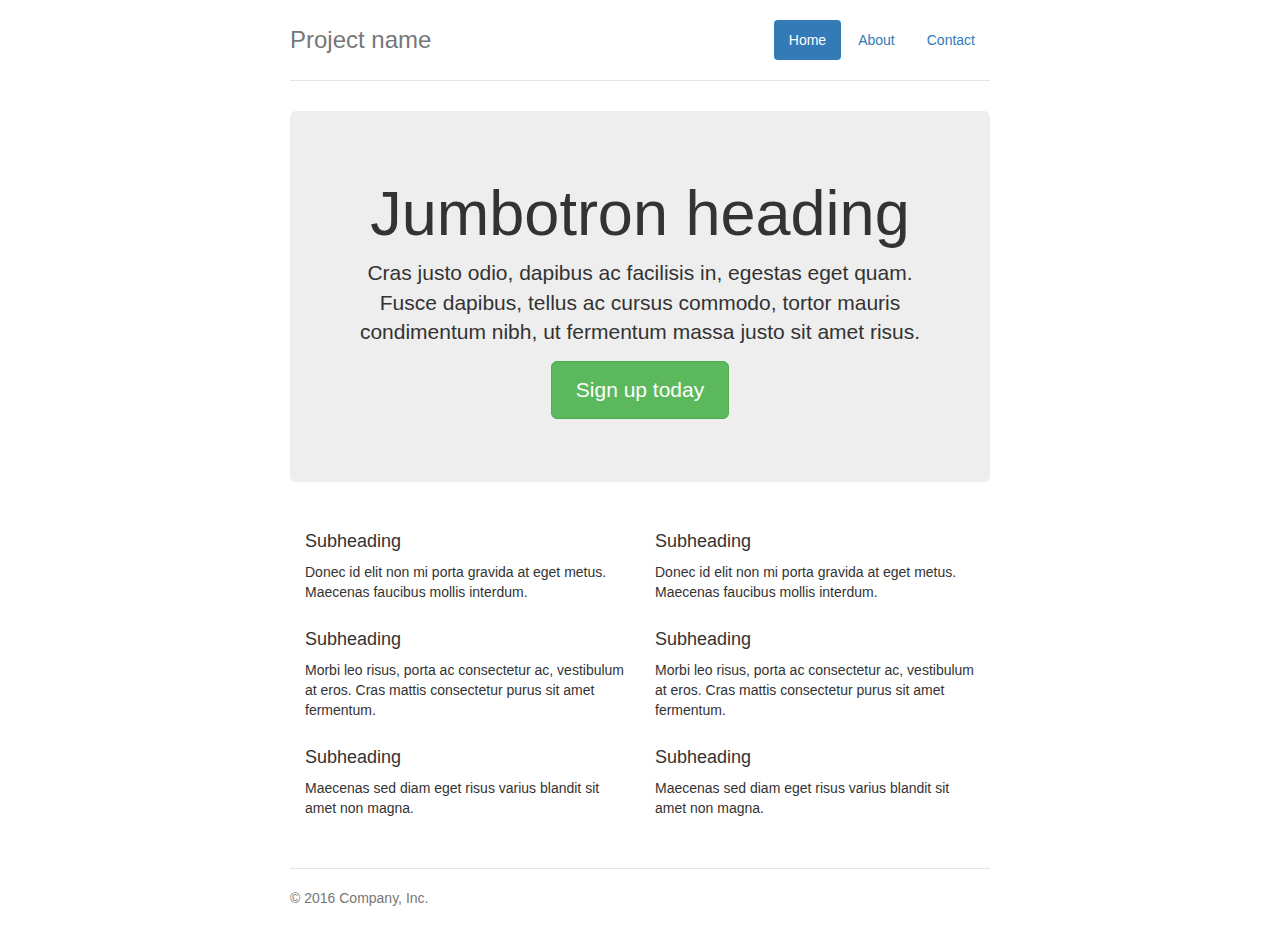
<file: docs/examples/jumbotron-narrow/index.html>
<!DOCTYPE html>
<html lang="en">
  <head>
    <meta charset="utf-8">
    <meta http-equiv="X-UA-Compatible" content="IE=edge">
    <meta name="viewport" content="width=device-width, initial-scale=1">
    <!-- The above 3 meta tags *must* come first in the head; any other head content must come *after* these tags -->
    <meta name="description" content="">
    <meta name="author" content="">
    <link rel="icon" href="../../favicon.ico">

    <title>Narrow Jumbotron Template for Bootstrap</title>

    <!-- Bootstrap core CSS -->
    <link href="../../dist/css/bootstrap.min.css" rel="stylesheet">

    <!-- IE10 viewport hack for Surface/desktop Windows 8 bug -->
    <link href="../../assets/css/ie10-viewport-bug-workaround.css" rel="stylesheet">

    <!-- Custom styles for this template -->
    <link href="jumbotron-narrow.css" rel="stylesheet">

    <!-- Just for debugging purposes. Don't actually copy these 2 lines! -->
    <!--[if lt IE 9]><script src="../../assets/js/ie8-responsive-file-warning.js"></script><![endif]-->
    <script src="../../assets/js/ie-emulation-modes-warning.js"></script>

    <!-- HTML5 shim and Respond.js for IE8 support of HTML5 elements and media queries -->
    <!--[if lt IE 9]>
      <script src="https://oss.maxcdn.com/html5shiv/3.7.3/html5shiv.min.js"></script>
      <script src="https://oss.maxcdn.com/respond/1.4.2/respond.min.js"></script>
    <![endif]-->
  </head>

  <body>

    <div class="container">
      <div class="header clearfix">
        <nav>
          <ul class="nav nav-pills pull-right">
            <li role="presentation" class="active"><a href="#">Home</a></li>
            <li role="presentation"><a href="#">About</a></li>
            <li role="presentation"><a href="#">Contact</a></li>
          </ul>
        </nav>
        <h3 class="text-muted">Project name</h3>
      </div>

      <div class="jumbotron">
        <h1>Jumbotron heading</h1>
        <p class="lead">Cras justo odio, dapibus ac facilisis in, egestas eget quam. Fusce dapibus, tellus ac cursus commodo, tortor mauris condimentum nibh, ut fermentum massa justo sit amet risus.</p>
        <p><a class="btn btn-lg btn-success" href="#" role="button">Sign up today</a></p>
      </div>

      <div class="row marketing">
        <div class="col-lg-6">
          <h4>Subheading</h4>
          <p>Donec id elit non mi porta gravida at eget metus. Maecenas faucibus mollis interdum.</p>

          <h4>Subheading</h4>
          <p>Morbi leo risus, porta ac consectetur ac, vestibulum at eros. Cras mattis consectetur purus sit amet fermentum.</p>

          <h4>Subheading</h4>
          <p>Maecenas sed diam eget risus varius blandit sit amet non magna.</p>
        </div>

        <div class="col-lg-6">
          <h4>Subheading</h4>
          <p>Donec id elit non mi porta gravida at eget metus. Maecenas faucibus mollis interdum.</p>

          <h4>Subheading</h4>
          <p>Morbi leo risus, porta ac consectetur ac, vestibulum at eros. Cras mattis consectetur purus sit amet fermentum.</p>

          <h4>Subheading</h4>
          <p>Maecenas sed diam eget risus varius blandit sit amet non magna.</p>
        </div>
      </div>

      <footer class="footer">
        <p>&copy; 2016 Company, Inc.</p>
      </footer>

    </div> <!-- /container -->


    <!-- IE10 viewport hack for Surface/desktop Windows 8 bug -->
    <script src="../../assets/js/ie10-viewport-bug-workaround.js"></script>
  </body>
</html>
</file>
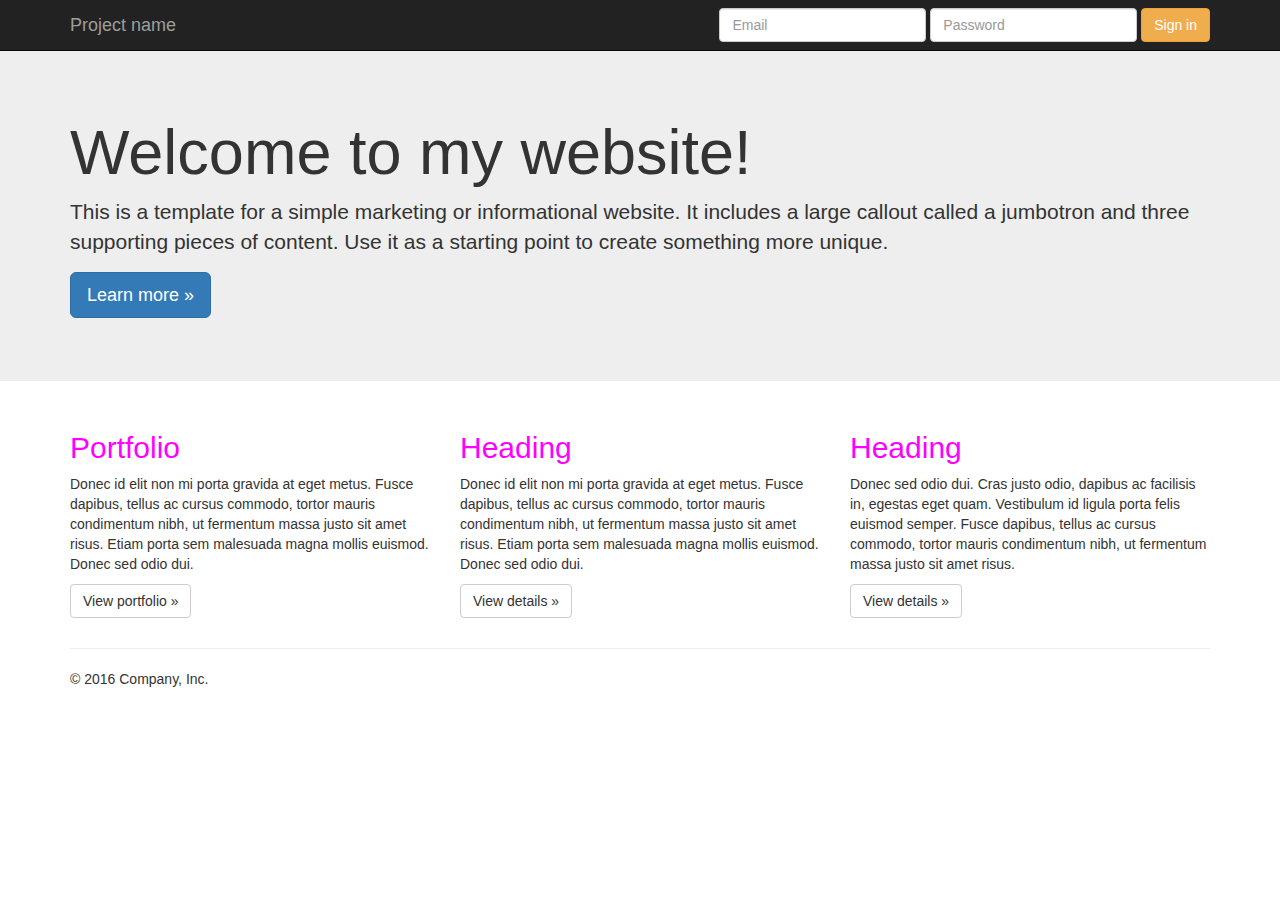
<file: docs/examples/jumbotron/index.html>
﻿<!DOCTYPE html>
<html lang="en">
  <head>
    <meta charset="utf-8">
    <meta http-equiv="X-UA-Compatible" content="IE=edge">
    <meta name="viewport" content="width=device-width, initial-scale=1">
    <!-- The above 3 meta tags *must* come first in the head; any other head content must come *after* these tags -->
    <meta name="description" content="">
    <meta name="author" content="">
    <link rel="icon" href="../../favicon.ico">

    <title>This is my personal website</title>

    <!-- Bootstrap core CSS -->
    <link href="../../dist/css/bootstrap.min.css" rel="stylesheet">

    <!-- IE10 viewport hack for Surface/desktop Windows 8 bug -->
    <link href="../../assets/css/ie10-viewport-bug-workaround.css" rel="stylesheet">

    <!-- Custom styles for this template -->
    <link href="jumbotron.css" rel="stylesheet">

    <!-- Just for debugging purposes. Don't actually copy these 2 lines! -->
    <!--[if lt IE 9]><script src="../../assets/js/ie8-responsive-file-warning.js"></script><![endif]-->
    <script src="../../assets/js/ie-emulation-modes-warning.js"></script>

    <!-- HTML5 shim and Respond.js for IE8 support of HTML5 elements and media queries -->
    <!--[if lt IE 9]>
      <script src="https://oss.maxcdn.com/html5shiv/3.7.3/html5shiv.min.js"></script>
      <script src="https://oss.maxcdn.com/respond/1.4.2/respond.min.js"></script>
    <![endif]-->
  </head>

  <body>

    <nav class="navbar navbar-inverse navbar-fixed-top">
      <div class="container">
        <div class="navbar-header">
          <button type="button" class="navbar-toggle collapsed" data-toggle="collapse" data-target="#navbar" aria-expanded="false" aria-controls="navbar">
            <span class="sr-only">Toggle navigation</span>
            <span class="icon-bar"></span>
            <span class="icon-bar"></span>
            <span class="icon-bar"></span>
          </button>
          <a class="navbar-brand" href="#">Project name</a>
        </div>
        <div id="navbar" class="navbar-collapse collapse">
          <form class="navbar-form navbar-right">
            <div class="form-group">
              <input type="text" placeholder="Email" class="form-control">
            </div>
            <div class="form-group">
              <input type="password" placeholder="Password" class="form-control">
            </div>
            <button type="submit" class="btn btn-warning">Sign in</button>
          </form>
        </div><!--/.navbar-collapse -->
      </div>
    </nav>

    <!-- Main jumbotron for a primary marketing message or call to action -->
    <div class="jumbotron">
      <div class="container">
        <h1>Welcome to my website!</h1>
        <p>This is a template for a simple marketing or informational website. It includes a large callout called a jumbotron and three supporting pieces of content. Use it as a starting point to create something more unique.</p>
        <p><a class="btn btn-primary btn-lg" href="#" role="button">Learn more &raquo;</a></p>
      </div>
    </div>

    <div class="container">
      <!-- Example row of columns -->
      <div class="row">
        <div class="col-md-4">
          <h2>Portfolio</h2>
          <p>Donec id elit non mi porta gravida at eget metus. Fusce dapibus, tellus ac cursus commodo, tortor mauris condimentum nibh, ut fermentum massa justo sit amet risus. Etiam porta sem malesuada magna mollis euismod. Donec sed odio dui. </p>
          <p><a class="btn btn-default" href="portfolio.html" role="button">View portfolio &raquo;</a></p>
        </div>
        <div class="col-md-4">
          <h2>Heading</h2>
          <p>Donec id elit non mi porta gravida at eget metus. Fusce dapibus, tellus ac cursus commodo, tortor mauris condimentum nibh, ut fermentum massa justo sit amet risus. Etiam porta sem malesuada magna mollis euismod. Donec sed odio dui. </p>
          <p><a class="btn btn-default" href="#" role="button">View details &raquo;</a></p>
       </div>
        <div class="col-md-4">
          <h2>Heading</h2>
          <p>Donec sed odio dui. Cras justo odio, dapibus ac facilisis in, egestas eget quam. Vestibulum id ligula porta felis euismod semper. Fusce dapibus, tellus ac cursus commodo, tortor mauris condimentum nibh, ut fermentum massa justo sit amet risus.</p>
          <p><a class="btn btn-default" href="#" role="button">View details &raquo;</a></p>
        </div>
      </div>

      <hr>

      <footer>
        <p>&copy; 2016 Company, Inc.</p>
      </footer>
    </div> <!-- /container -->


    <!-- Bootstrap core JavaScript
    ================================================== -->
    <!-- Placed at the end of the document so the pages load faster -->
    <script src="https://ajax.googleapis.com/ajax/libs/jquery/1.12.4/jquery.min.js"></script>
    <script>window.jQuery || document.write('<script src="../../assets/js/vendor/jquery.min.js"><\/script>')</script>
    <script src="../../dist/js/bootstrap.min.js"></script>
    <!-- IE10 viewport hack for Surface/desktop Windows 8 bug -->
    <script src="../../assets/js/ie10-viewport-bug-workaround.js"></script>
  </body>
</html>
</file>
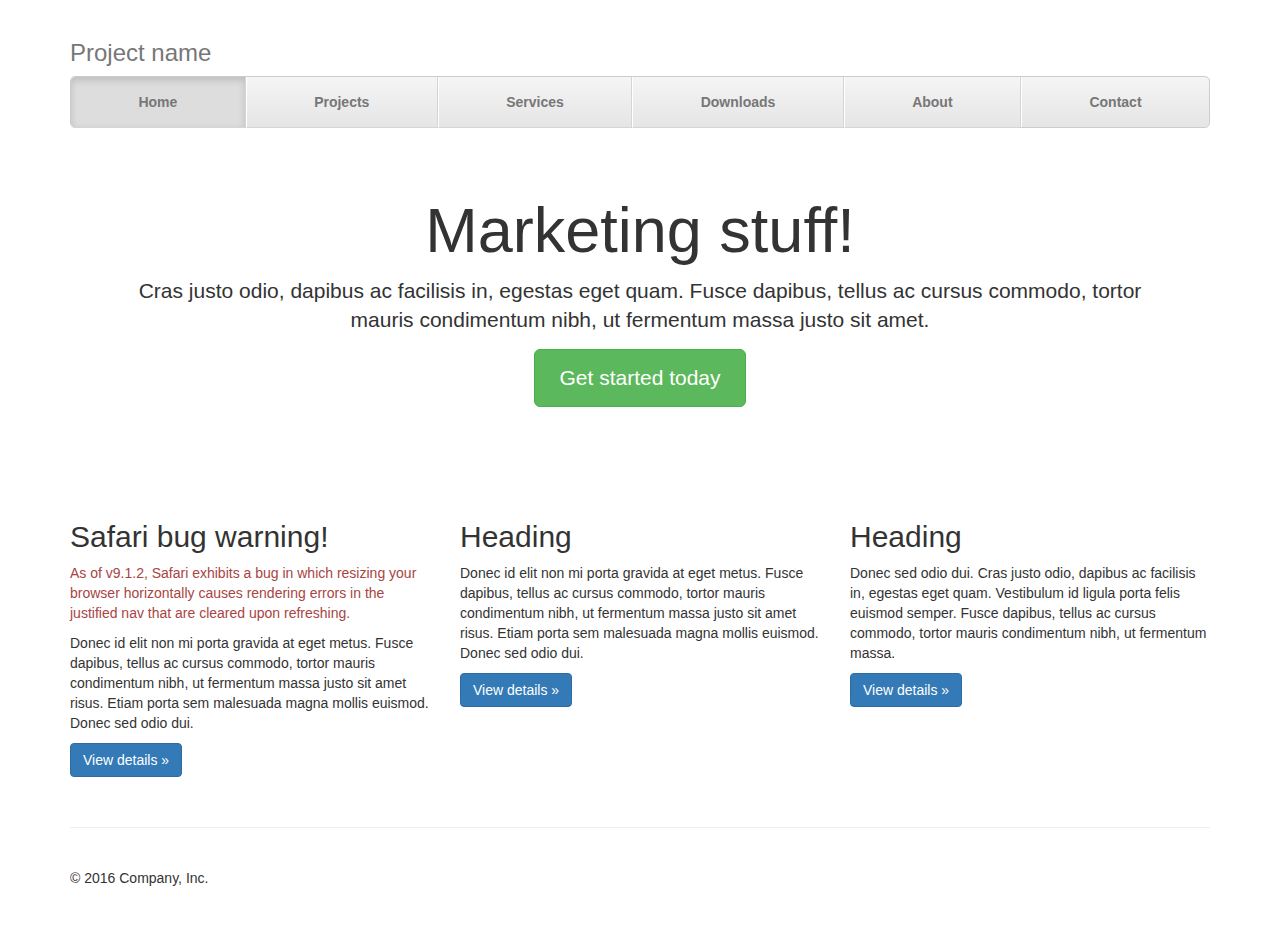
<file: docs/examples/justified-nav/index.html>
<!DOCTYPE html>
<html lang="en">
  <head>
    <meta charset="utf-8">
    <meta http-equiv="X-UA-Compatible" content="IE=edge">
    <meta name="viewport" content="width=device-width, initial-scale=1">
    <!-- The above 3 meta tags *must* come first in the head; any other head content must come *after* these tags -->
    <meta name="description" content="">
    <meta name="author" content="">
    <link rel="icon" href="../../favicon.ico">

    <title>Justified Nav Template for Bootstrap</title>

    <!-- Bootstrap core CSS -->
    <link href="../../dist/css/bootstrap.min.css" rel="stylesheet">

    <!-- IE10 viewport hack for Surface/desktop Windows 8 bug -->
    <link href="../../assets/css/ie10-viewport-bug-workaround.css" rel="stylesheet">

    <!-- Custom styles for this template -->
    <link href="justified-nav.css" rel="stylesheet">

    <!-- Just for debugging purposes. Don't actually copy these 2 lines! -->
    <!--[if lt IE 9]><script src="../../assets/js/ie8-responsive-file-warning.js"></script><![endif]-->
    <script src="../../assets/js/ie-emulation-modes-warning.js"></script>

    <!-- HTML5 shim and Respond.js for IE8 support of HTML5 elements and media queries -->
    <!--[if lt IE 9]>
      <script src="https://oss.maxcdn.com/html5shiv/3.7.3/html5shiv.min.js"></script>
      <script src="https://oss.maxcdn.com/respond/1.4.2/respond.min.js"></script>
    <![endif]-->
  </head>

  <body>

    <div class="container">

      <!-- The justified navigation menu is meant for single line per list item.
           Multiple lines will require custom code not provided by Bootstrap. -->
      <div class="masthead">
        <h3 class="text-muted">Project name</h3>
        <nav>
          <ul class="nav nav-justified">
            <li class="active"><a href="#">Home</a></li>
            <li><a href="#">Projects</a></li>
            <li><a href="#">Services</a></li>
            <li><a href="#">Downloads</a></li>
            <li><a href="#">About</a></li>
            <li><a href="#">Contact</a></li>
          </ul>
        </nav>
      </div>

      <!-- Jumbotron -->
      <div class="jumbotron">
        <h1>Marketing stuff!</h1>
        <p class="lead">Cras justo odio, dapibus ac facilisis in, egestas eget quam. Fusce dapibus, tellus ac cursus commodo, tortor mauris condimentum nibh, ut fermentum massa justo sit amet.</p>
        <p><a class="btn btn-lg btn-success" href="#" role="button">Get started today</a></p>
      </div>

      <!-- Example row of columns -->
      <div class="row">
        <div class="col-lg-4">
          <h2>Safari bug warning!</h2>
          <p class="text-danger">As of v9.1.2, Safari exhibits a bug in which resizing your browser horizontally causes rendering errors in the justified nav that are cleared upon refreshing.</p>
          <p>Donec id elit non mi porta gravida at eget metus. Fusce dapibus, tellus ac cursus commodo, tortor mauris condimentum nibh, ut fermentum massa justo sit amet risus. Etiam porta sem malesuada magna mollis euismod. Donec sed odio dui. </p>
          <p><a class="btn btn-primary" href="#" role="button">View details &raquo;</a></p>
        </div>
        <div class="col-lg-4">
          <h2>Heading</h2>
          <p>Donec id elit non mi porta gravida at eget metus. Fusce dapibus, tellus ac cursus commodo, tortor mauris condimentum nibh, ut fermentum massa justo sit amet risus. Etiam porta sem malesuada magna mollis euismod. Donec sed odio dui. </p>
          <p><a class="btn btn-primary" href="#" role="button">View details &raquo;</a></p>
       </div>
        <div class="col-lg-4">
          <h2>Heading</h2>
          <p>Donec sed odio dui. Cras justo odio, dapibus ac facilisis in, egestas eget quam. Vestibulum id ligula porta felis euismod semper. Fusce dapibus, tellus ac cursus commodo, tortor mauris condimentum nibh, ut fermentum massa.</p>
          <p><a class="btn btn-primary" href="#" role="button">View details &raquo;</a></p>
        </div>
      </div>

      <!-- Site footer -->
      <footer class="footer">
        <p>&copy; 2016 Company, Inc.</p>
      </footer>

    </div> <!-- /container -->


    <!-- IE10 viewport hack for Surface/desktop Windows 8 bug -->
    <script src="../../assets/js/ie10-viewport-bug-workaround.js"></script>
  </body>
</html>
</file>
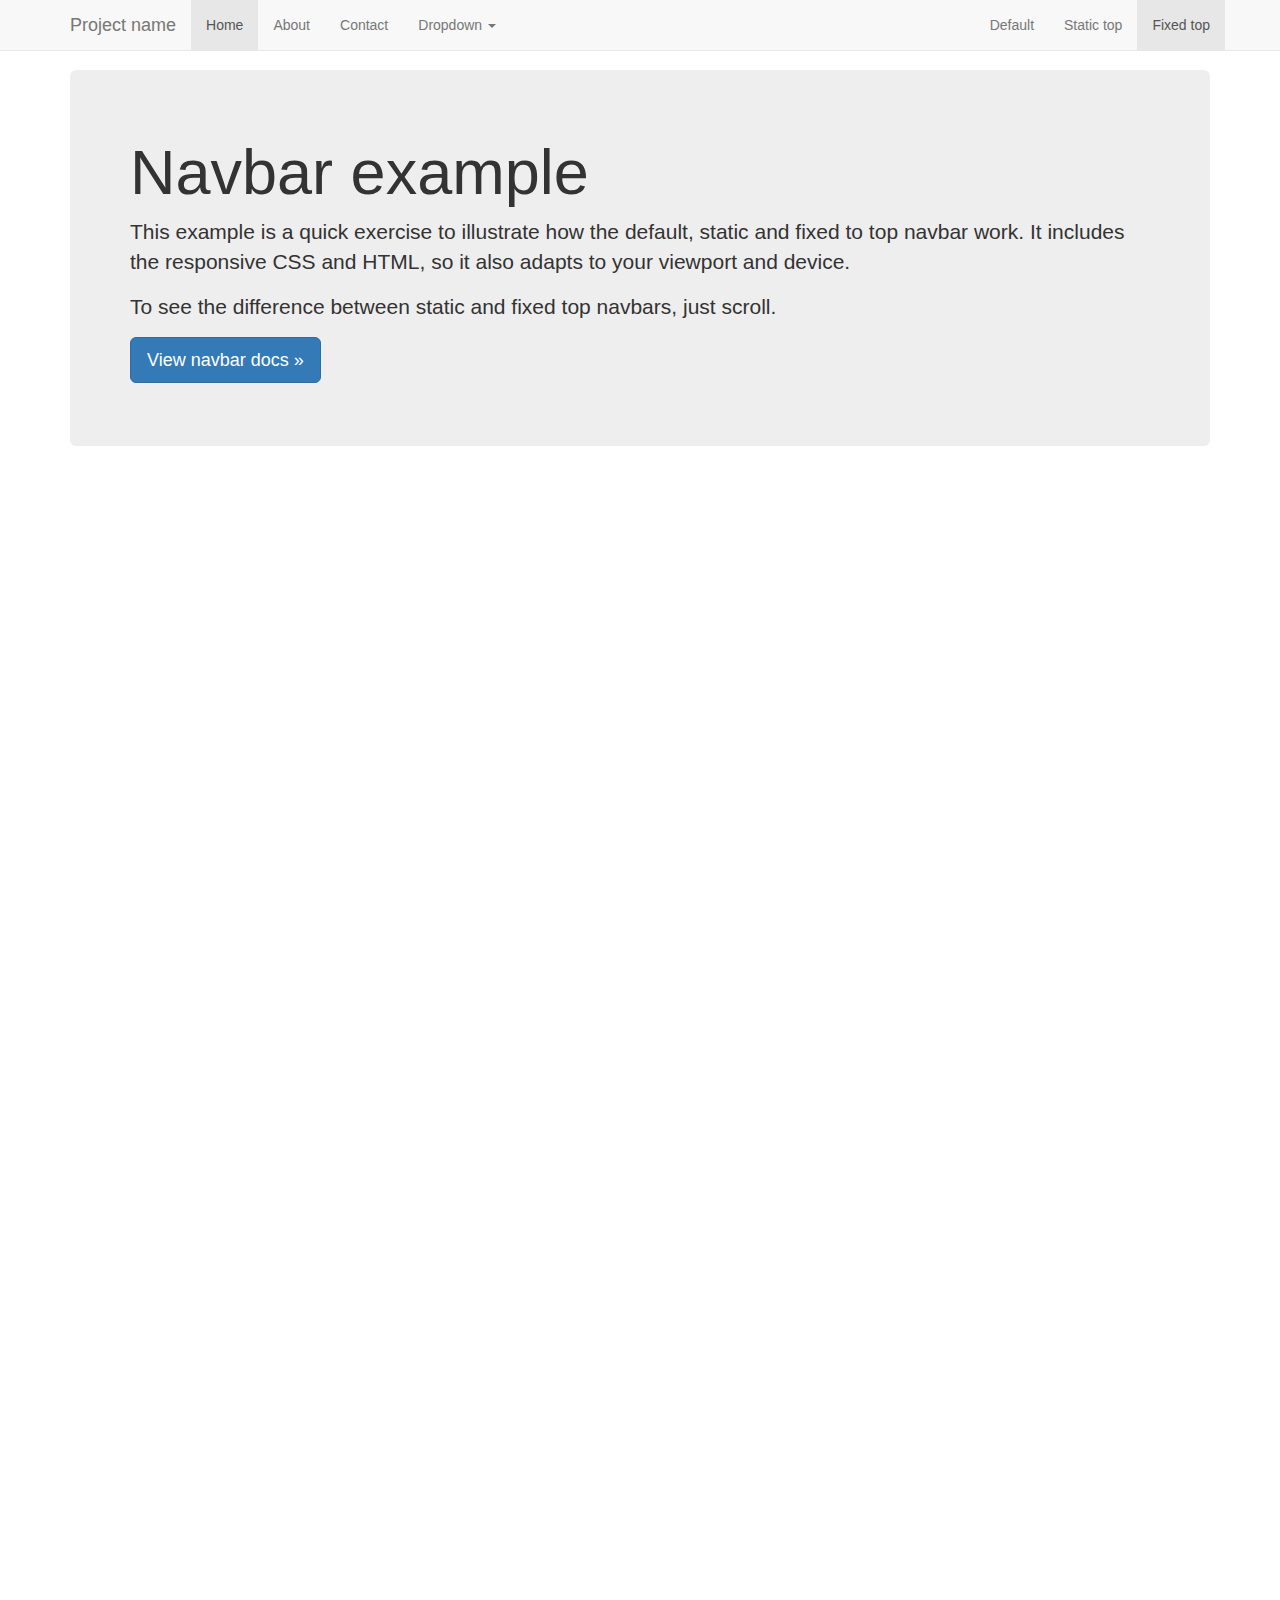
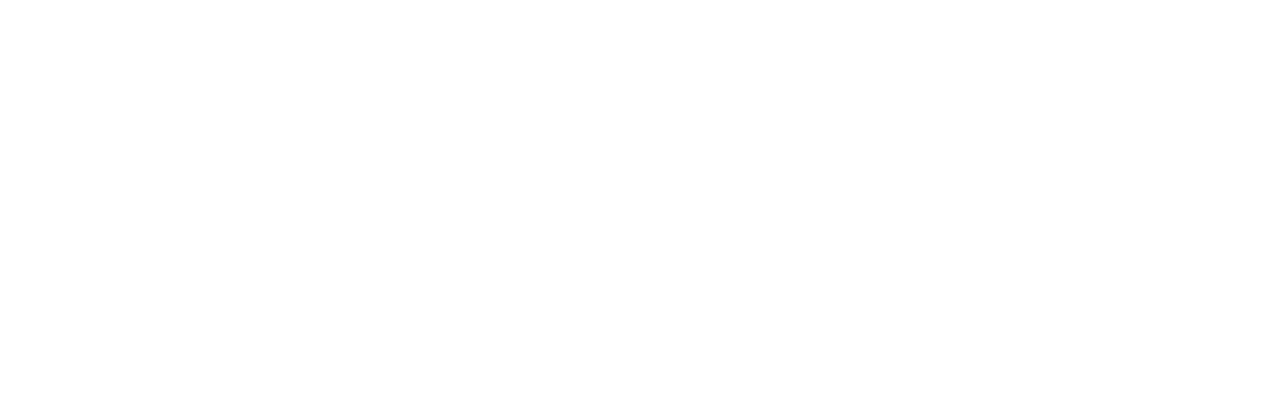
<file: docs/examples/navbar-fixed-top/index.html>
<!DOCTYPE html>
<html lang="en">
  <head>
    <meta charset="utf-8">
    <meta http-equiv="X-UA-Compatible" content="IE=edge">
    <meta name="viewport" content="width=device-width, initial-scale=1">
    <!-- The above 3 meta tags *must* come first in the head; any other head content must come *after* these tags -->
    <meta name="description" content="">
    <meta name="author" content="">
    <link rel="icon" href="../../favicon.ico">

    <title>Fixed Top Navbar Example for Bootstrap</title>

    <!-- Bootstrap core CSS -->
    <link href="../../dist/css/bootstrap.min.css" rel="stylesheet">

    <!-- IE10 viewport hack for Surface/desktop Windows 8 bug -->
    <link href="../../assets/css/ie10-viewport-bug-workaround.css" rel="stylesheet">

    <!-- Custom styles for this template -->
    <link href="navbar-fixed-top.css" rel="stylesheet">

    <!-- Just for debugging purposes. Don't actually copy these 2 lines! -->
    <!--[if lt IE 9]><script src="../../assets/js/ie8-responsive-file-warning.js"></script><![endif]-->
    <script src="../../assets/js/ie-emulation-modes-warning.js"></script>

    <!-- HTML5 shim and Respond.js for IE8 support of HTML5 elements and media queries -->
    <!--[if lt IE 9]>
      <script src="https://oss.maxcdn.com/html5shiv/3.7.3/html5shiv.min.js"></script>
      <script src="https://oss.maxcdn.com/respond/1.4.2/respond.min.js"></script>
    <![endif]-->
  </head>

  <body>

    <!-- Fixed navbar -->
    <nav class="navbar navbar-default navbar-fixed-top">
      <div class="container">
        <div class="navbar-header">
          <button type="button" class="navbar-toggle collapsed" data-toggle="collapse" data-target="#navbar" aria-expanded="false" aria-controls="navbar">
            <span class="sr-only">Toggle navigation</span>
            <span class="icon-bar"></span>
            <span class="icon-bar"></span>
            <span class="icon-bar"></span>
          </button>
          <a class="navbar-brand" href="#">Project name</a>
        </div>
        <div id="navbar" class="navbar-collapse collapse">
          <ul class="nav navbar-nav">
            <li class="active"><a href="#">Home</a></li>
            <li><a href="#about">About</a></li>
            <li><a href="#contact">Contact</a></li>
            <li class="dropdown">
              <a href="#" class="dropdown-toggle" data-toggle="dropdown" role="button" aria-haspopup="true" aria-expanded="false">Dropdown <span class="caret"></span></a>
              <ul class="dropdown-menu">
                <li><a href="#">Action</a></li>
                <li><a href="#">Another action</a></li>
                <li><a href="#">Something else here</a></li>
                <li role="separator" class="divider"></li>
                <li class="dropdown-header">Nav header</li>
                <li><a href="#">Separated link</a></li>
                <li><a href="#">One more separated link</a></li>
              </ul>
            </li>
          </ul>
          <ul class="nav navbar-nav navbar-right">
            <li><a href="../navbar/">Default</a></li>
            <li><a href="../navbar-static-top/">Static top</a></li>
            <li class="active"><a href="./">Fixed top <span class="sr-only">(current)</span></a></li>
          </ul>
        </div><!--/.nav-collapse -->
      </div>
    </nav>

    <div class="container">

      <!-- Main component for a primary marketing message or call to action -->
      <div class="jumbotron">
        <h1>Navbar example</h1>
        <p>This example is a quick exercise to illustrate how the default, static and fixed to top navbar work. It includes the responsive CSS and HTML, so it also adapts to your viewport and device.</p>
        <p>To see the difference between static and fixed top navbars, just scroll.</p>
        <p>
          <a class="btn btn-lg btn-primary" href="../../components/#navbar" role="button">View navbar docs &raquo;</a>
        </p>
      </div>

    </div> <!-- /container -->


    <!-- Bootstrap core JavaScript
    ================================================== -->
    <!-- Placed at the end of the document so the pages load faster -->
    <script src="https://ajax.googleapis.com/ajax/libs/jquery/1.12.4/jquery.min.js"></script>
    <script>window.jQuery || document.write('<script src="../../assets/js/vendor/jquery.min.js"><\/script>')</script>
    <script src="../../dist/js/bootstrap.min.js"></script>
    <!-- IE10 viewport hack for Surface/desktop Windows 8 bug -->
    <script src="../../assets/js/ie10-viewport-bug-workaround.js"></script>
  </body>
</html>
</file>
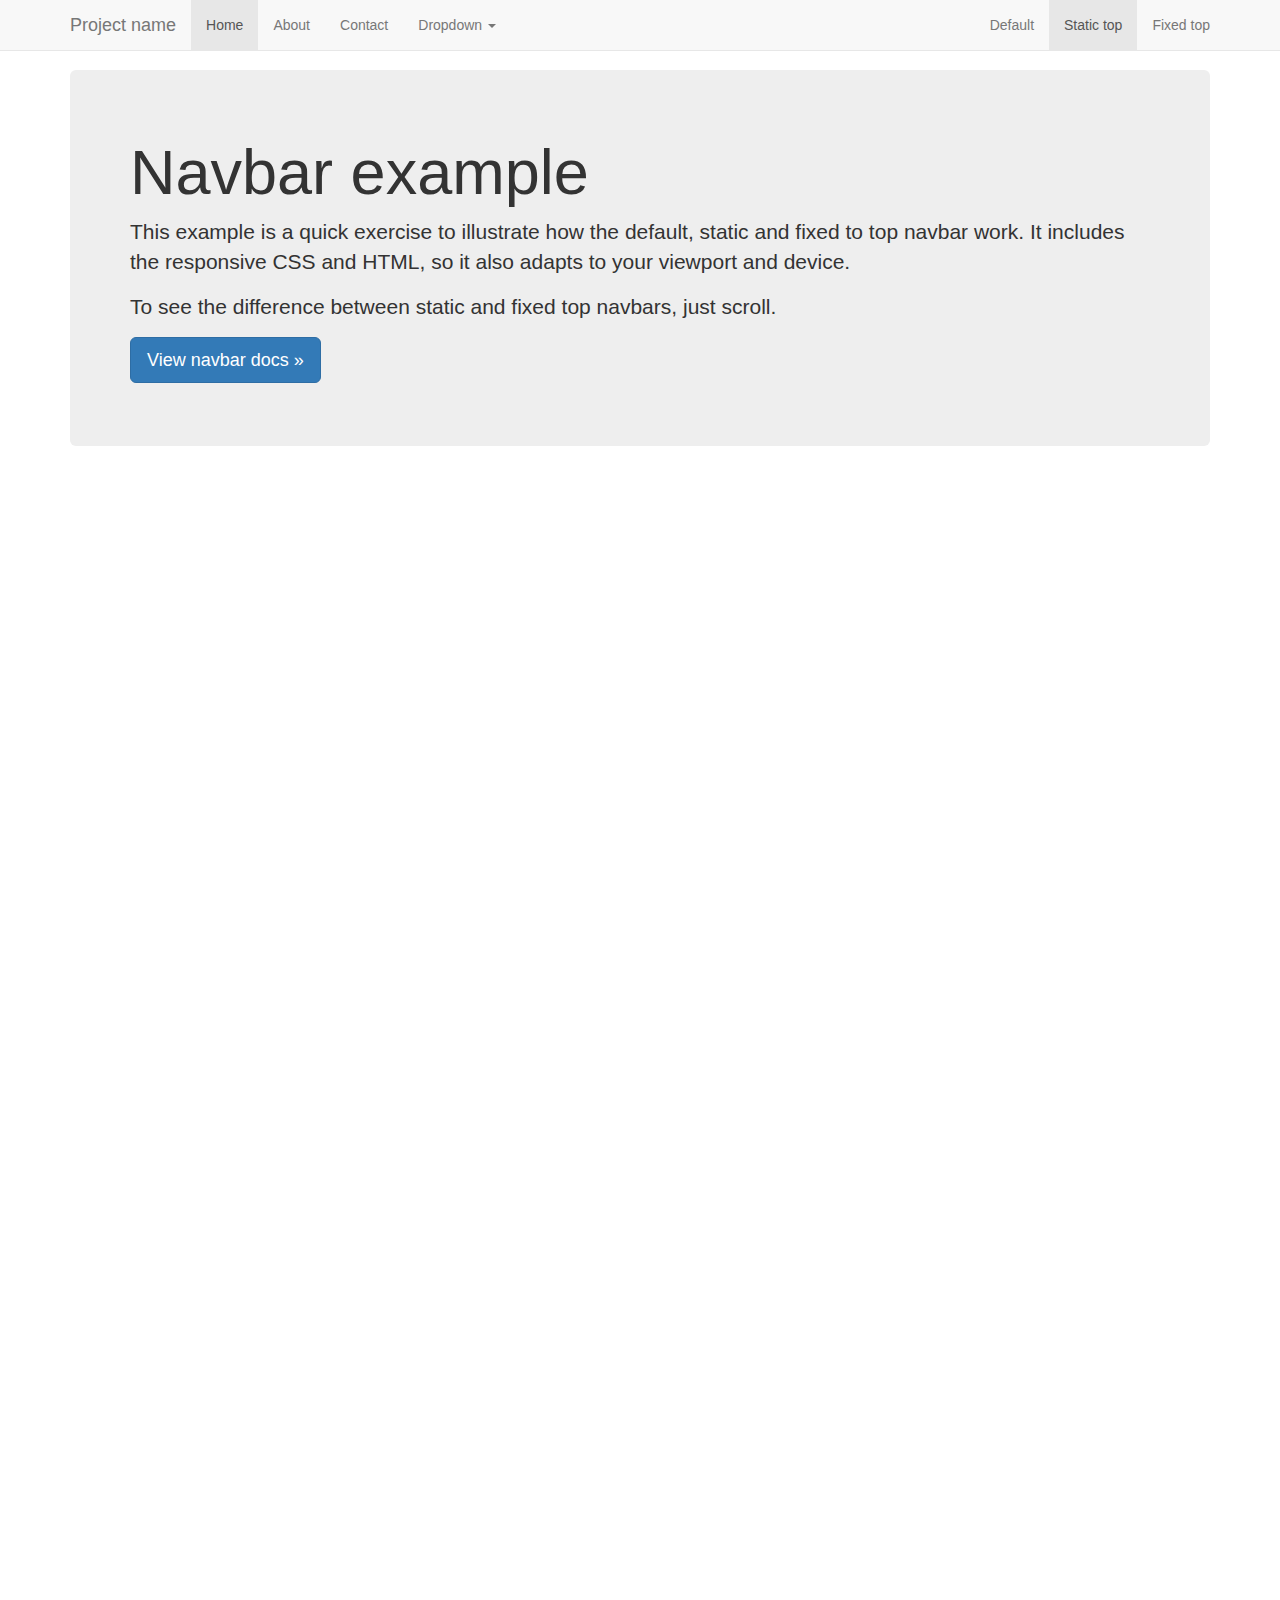
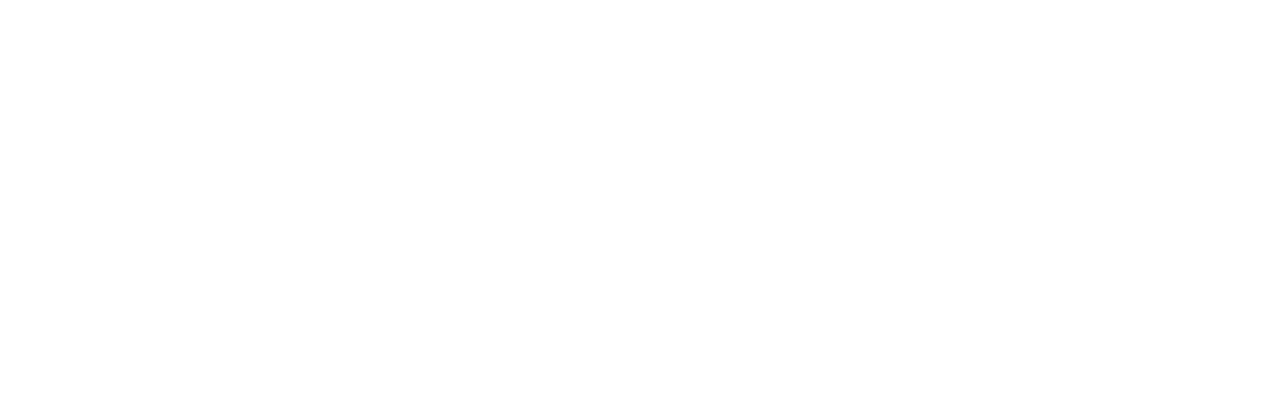
<file: docs/examples/navbar-static-top/index.html>
<!DOCTYPE html>
<html lang="en">
  <head>
    <meta charset="utf-8">
    <meta http-equiv="X-UA-Compatible" content="IE=edge">
    <meta name="viewport" content="width=device-width, initial-scale=1">
    <!-- The above 3 meta tags *must* come first in the head; any other head content must come *after* these tags -->
    <meta name="description" content="">
    <meta name="author" content="">
    <link rel="icon" href="../../favicon.ico">

    <title>Static Top Navbar Example for Bootstrap</title>

    <!-- Bootstrap core CSS -->
    <link href="../../dist/css/bootstrap.min.css" rel="stylesheet">

    <!-- IE10 viewport hack for Surface/desktop Windows 8 bug -->
    <link href="../../assets/css/ie10-viewport-bug-workaround.css" rel="stylesheet">

    <!-- Custom styles for this template -->
    <link href="navbar-static-top.css" rel="stylesheet">

    <!-- Just for debugging purposes. Don't actually copy these 2 lines! -->
    <!--[if lt IE 9]><script src="../../assets/js/ie8-responsive-file-warning.js"></script><![endif]-->
    <script src="../../assets/js/ie-emulation-modes-warning.js"></script>

    <!-- HTML5 shim and Respond.js for IE8 support of HTML5 elements and media queries -->
    <!--[if lt IE 9]>
      <script src="https://oss.maxcdn.com/html5shiv/3.7.3/html5shiv.min.js"></script>
      <script src="https://oss.maxcdn.com/respond/1.4.2/respond.min.js"></script>
    <![endif]-->
  </head>

  <body>

    <!-- Static navbar -->
    <nav class="navbar navbar-default navbar-static-top">
      <div class="container">
        <div class="navbar-header">
          <button type="button" class="navbar-toggle collapsed" data-toggle="collapse" data-target="#navbar" aria-expanded="false" aria-controls="navbar">
            <span class="sr-only">Toggle navigation</span>
            <span class="icon-bar"></span>
            <span class="icon-bar"></span>
            <span class="icon-bar"></span>
          </button>
          <a class="navbar-brand" href="#">Project name</a>
        </div>
        <div id="navbar" class="navbar-collapse collapse">
          <ul class="nav navbar-nav">
            <li class="active"><a href="#">Home</a></li>
            <li><a href="#about">About</a></li>
            <li><a href="#contact">Contact</a></li>
            <li class="dropdown">
              <a href="#" class="dropdown-toggle" data-toggle="dropdown" role="button" aria-haspopup="true" aria-expanded="false">Dropdown <span class="caret"></span></a>
              <ul class="dropdown-menu">
                <li><a href="#">Action</a></li>
                <li><a href="#">Another action</a></li>
                <li><a href="#">Something else here</a></li>
                <li role="separator" class="divider"></li>
                <li class="dropdown-header">Nav header</li>
                <li><a href="#">Separated link</a></li>
                <li><a href="#">One more separated link</a></li>
              </ul>
            </li>
          </ul>
          <ul class="nav navbar-nav navbar-right">
            <li><a href="../navbar/">Default</a></li>
            <li class="active"><a href="./">Static top <span class="sr-only">(current)</span></a></li>
            <li><a href="../navbar-fixed-top/">Fixed top</a></li>
          </ul>
        </div><!--/.nav-collapse -->
      </div>
    </nav>


    <div class="container">

      <!-- Main component for a primary marketing message or call to action -->
      <div class="jumbotron">
        <h1>Navbar example</h1>
        <p>This example is a quick exercise to illustrate how the default, static and fixed to top navbar work. It includes the responsive CSS and HTML, so it also adapts to your viewport and device.</p>
        <p>To see the difference between static and fixed top navbars, just scroll.</p>
        <p>
          <a class="btn btn-lg btn-primary" href="../../components/#navbar" role="button">View navbar docs &raquo;</a>
        </p>
      </div>

    </div> <!-- /container -->


    <!-- Bootstrap core JavaScript
    ================================================== -->
    <!-- Placed at the end of the document so the pages load faster -->
    <script src="https://ajax.googleapis.com/ajax/libs/jquery/1.12.4/jquery.min.js"></script>
    <script>window.jQuery || document.write('<script src="../../assets/js/vendor/jquery.min.js"><\/script>')</script>
    <script src="../../dist/js/bootstrap.min.js"></script>
    <!-- IE10 viewport hack for Surface/desktop Windows 8 bug -->
    <script src="../../assets/js/ie10-viewport-bug-workaround.js"></script>
  </body>
</html>
</file>
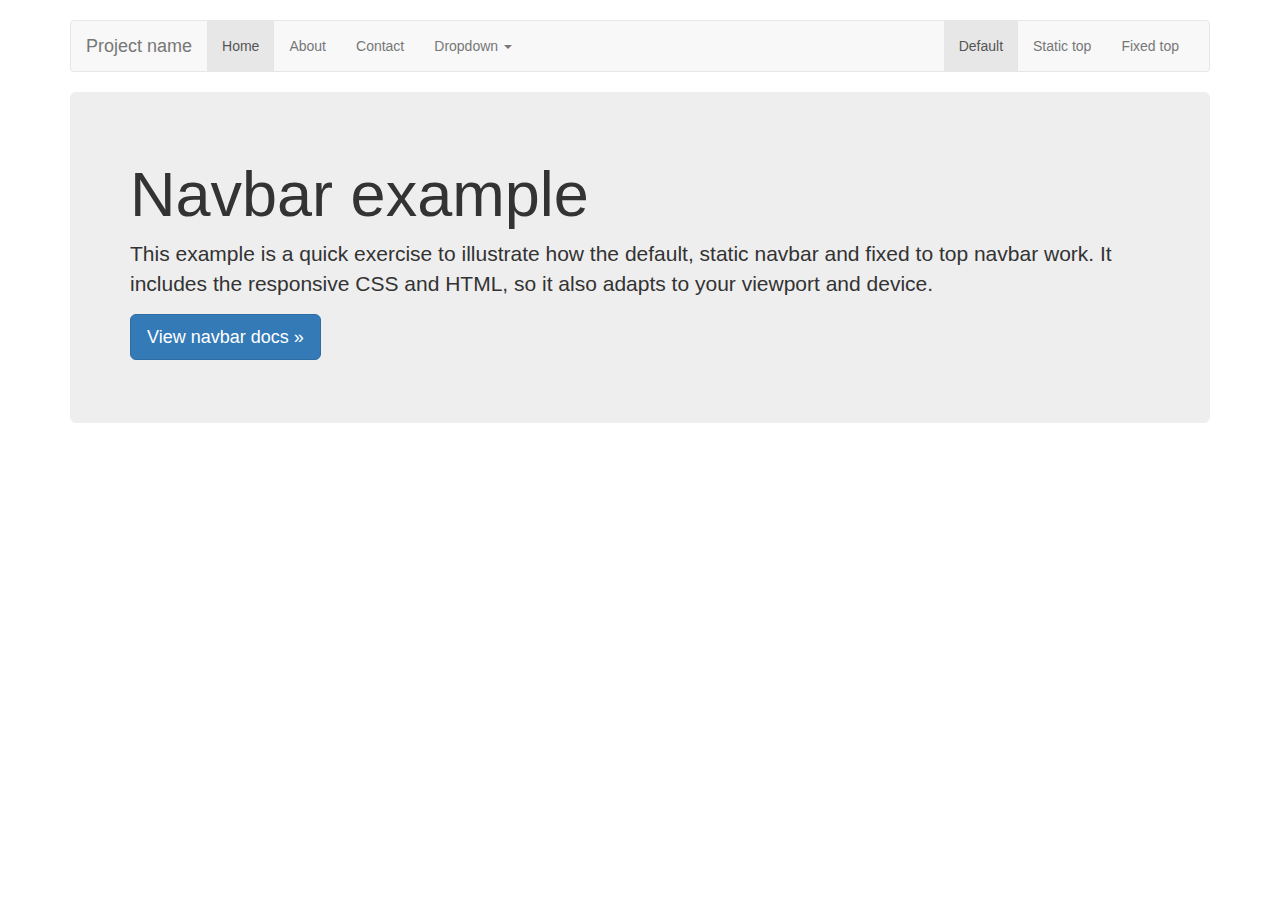
<file: docs/examples/navbar/index.html>
<!DOCTYPE html>
<html lang="en">
  <head>
    <meta charset="utf-8">
    <meta http-equiv="X-UA-Compatible" content="IE=edge">
    <meta name="viewport" content="width=device-width, initial-scale=1">
    <!-- The above 3 meta tags *must* come first in the head; any other head content must come *after* these tags -->
    <meta name="description" content="">
    <meta name="author" content="">
    <link rel="icon" href="../../favicon.ico">

    <title>Navbar Template for Bootstrap</title>

    <!-- Bootstrap core CSS -->
    <link href="../../dist/css/bootstrap.min.css" rel="stylesheet">

    <!-- IE10 viewport hack for Surface/desktop Windows 8 bug -->
    <link href="../../assets/css/ie10-viewport-bug-workaround.css" rel="stylesheet">

    <!-- Custom styles for this template -->
    <link href="navbar.css" rel="stylesheet">

    <!-- Just for debugging purposes. Don't actually copy these 2 lines! -->
    <!--[if lt IE 9]><script src="../../assets/js/ie8-responsive-file-warning.js"></script><![endif]-->
    <script src="../../assets/js/ie-emulation-modes-warning.js"></script>

    <!-- HTML5 shim and Respond.js for IE8 support of HTML5 elements and media queries -->
    <!--[if lt IE 9]>
      <script src="https://oss.maxcdn.com/html5shiv/3.7.3/html5shiv.min.js"></script>
      <script src="https://oss.maxcdn.com/respond/1.4.2/respond.min.js"></script>
    <![endif]-->
  </head>

  <body>

    <div class="container">

      <!-- Static navbar -->
      <nav class="navbar navbar-default">
        <div class="container-fluid">
          <div class="navbar-header">
            <button type="button" class="navbar-toggle collapsed" data-toggle="collapse" data-target="#navbar" aria-expanded="false" aria-controls="navbar">
              <span class="sr-only">Toggle navigation</span>
              <span class="icon-bar"></span>
              <span class="icon-bar"></span>
              <span class="icon-bar"></span>
            </button>
            <a class="navbar-brand" href="#">Project name</a>
          </div>
          <div id="navbar" class="navbar-collapse collapse">
            <ul class="nav navbar-nav">
              <li class="active"><a href="#">Home</a></li>
              <li><a href="#">About</a></li>
              <li><a href="#">Contact</a></li>
              <li class="dropdown">
                <a href="#" class="dropdown-toggle" data-toggle="dropdown" role="button" aria-haspopup="true" aria-expanded="false">Dropdown <span class="caret"></span></a>
                <ul class="dropdown-menu">
                  <li><a href="#">Action</a></li>
                  <li><a href="#">Another action</a></li>
                  <li><a href="#">Something else here</a></li>
                  <li role="separator" class="divider"></li>
                  <li class="dropdown-header">Nav header</li>
                  <li><a href="#">Separated link</a></li>
                  <li><a href="#">One more separated link</a></li>
                </ul>
              </li>
            </ul>
            <ul class="nav navbar-nav navbar-right">
              <li class="active"><a href="./">Default <span class="sr-only">(current)</span></a></li>
              <li><a href="../navbar-static-top/">Static top</a></li>
              <li><a href="../navbar-fixed-top/">Fixed top</a></li>
            </ul>
          </div><!--/.nav-collapse -->
        </div><!--/.container-fluid -->
      </nav>

      <!-- Main component for a primary marketing message or call to action -->
      <div class="jumbotron">
        <h1>Navbar example</h1>
        <p>This example is a quick exercise to illustrate how the default, static navbar and fixed to top navbar work. It includes the responsive CSS and HTML, so it also adapts to your viewport and device.</p>
        <p>
          <a class="btn btn-lg btn-primary" href="../../components/#navbar" role="button">View navbar docs &raquo;</a>
        </p>
      </div>

    </div> <!-- /container -->


    <!-- Bootstrap core JavaScript
    ================================================== -->
    <!-- Placed at the end of the document so the pages load faster -->
    <script src="https://ajax.googleapis.com/ajax/libs/jquery/1.12.4/jquery.min.js"></script>
    <script>window.jQuery || document.write('<script src="../../assets/js/vendor/jquery.min.js"><\/script>')</script>
    <script src="../../dist/js/bootstrap.min.js"></script>
    <!-- IE10 viewport hack for Surface/desktop Windows 8 bug -->
    <script src="../../assets/js/ie10-viewport-bug-workaround.js"></script>
  </body>
</html>
</file>
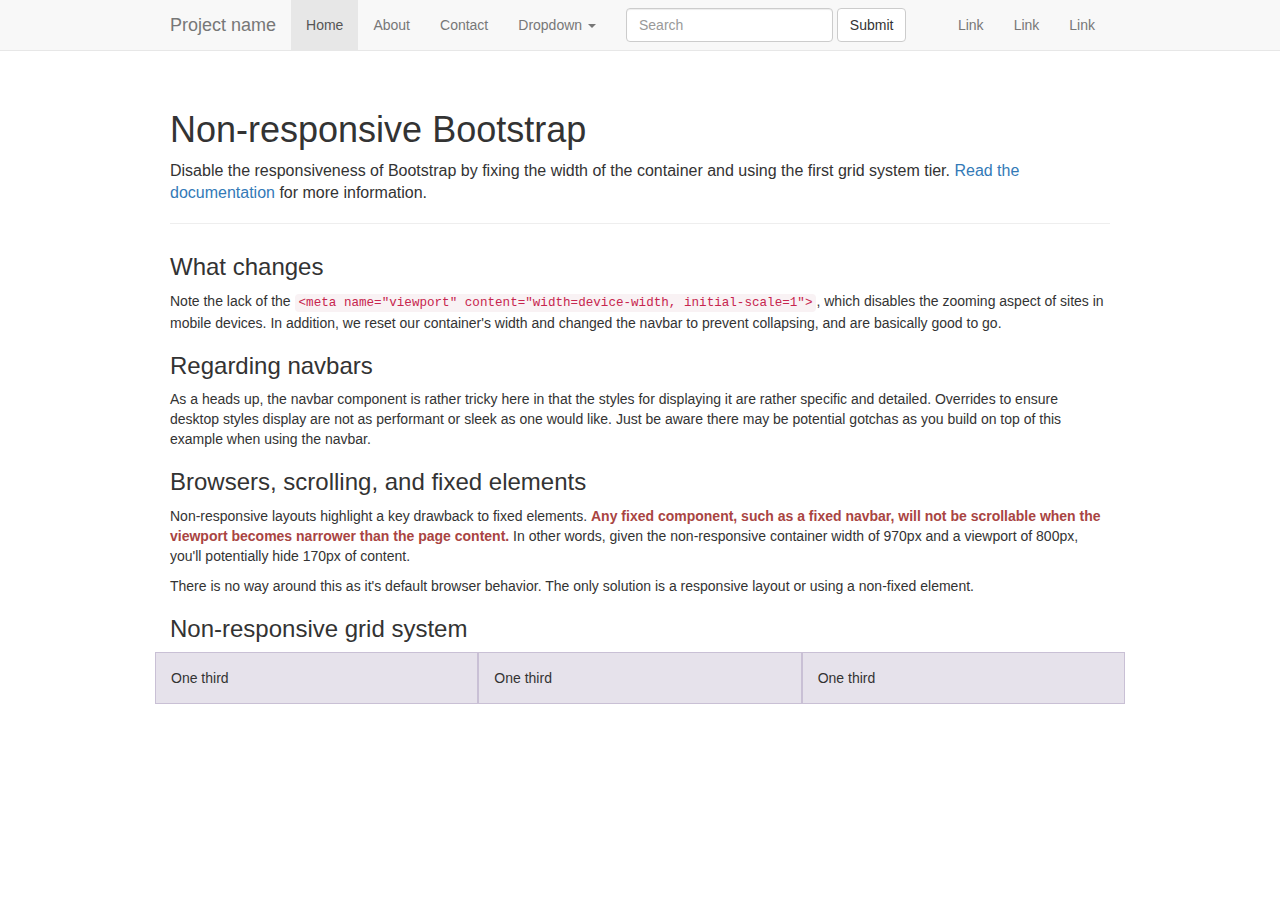
<file: docs/examples/non-responsive/index.html>
<!DOCTYPE html>
<html lang="en">
  <head>
    <meta charset="utf-8">
    <meta http-equiv="X-UA-Compatible" content="IE=edge">
    <!-- The above 2 meta tags *must* come first in the head; any other head content must come *after* these tags -->
    <meta name="description" content="">
    <meta name="author" content="">

    <!-- Note there is no responsive meta tag here -->

    <link rel="icon" href="../../favicon.ico">

    <title>Non-responsive Template for Bootstrap</title>

    <!-- Bootstrap core CSS -->
    <link href="../../dist/css/bootstrap.min.css" rel="stylesheet">

    <!-- IE10 viewport hack for Surface/desktop Windows 8 bug -->
    <link href="../../assets/css/ie10-viewport-bug-workaround.css" rel="stylesheet">

    <!-- Custom styles for this template -->
    <link href="non-responsive.css" rel="stylesheet">

    <!-- Just for debugging purposes. Don't actually copy these 2 lines! -->
    <!--[if lt IE 9]><script src="../../assets/js/ie8-responsive-file-warning.js"></script><![endif]-->
    <script src="../../assets/js/ie-emulation-modes-warning.js"></script>

    <!-- HTML5 shim and Respond.js for IE8 support of HTML5 elements and media queries -->
    <!--[if lt IE 9]>
      <script src="https://oss.maxcdn.com/html5shiv/3.7.3/html5shiv.min.js"></script>
      <script src="https://oss.maxcdn.com/respond/1.4.2/respond.min.js"></script>
    <![endif]-->
  </head>

  <body>

    <!-- Fixed navbar -->
    <nav class="navbar navbar-default navbar-fixed-top">
      <div class="container">
        <div class="navbar-header">
          <!-- The mobile navbar-toggle button can be safely removed since you do not need it in a non-responsive implementation -->
          <a class="navbar-brand" href="#">Project name</a>
        </div>
        <!-- Note that the .navbar-collapse and .collapse classes have been removed from the #navbar -->
        <div id="navbar">
          <ul class="nav navbar-nav">
            <li class="active"><a href="#">Home</a></li>
            <li><a href="#about">About</a></li>
            <li><a href="#contact">Contact</a></li>
            <li class="dropdown">
              <a href="#" class="dropdown-toggle" data-toggle="dropdown" role="button" aria-haspopup="true" aria-expanded="false">Dropdown <span class="caret"></span></a>
              <ul class="dropdown-menu">
                <li><a href="#">Action</a></li>
                <li><a href="#">Another action</a></li>
                <li><a href="#">Something else here</a></li>
                <li role="separator" class="divider"></li>
                <li class="dropdown-header">Nav header</li>
                <li><a href="#">Separated link</a></li>
                <li><a href="#">One more separated link</a></li>
              </ul>
            </li>
          </ul>
          <form class="navbar-form navbar-left">
            <div class="form-group">
              <input type="text" class="form-control" placeholder="Search">
            </div>
            <button type="submit" class="btn btn-default">Submit</button>
          </form>
          <ul class="nav navbar-nav navbar-right">
            <li><a href="#">Link</a></li>
            <li><a href="#">Link</a></li>
            <li><a href="#">Link</a></li>
          </ul>
        </div><!--/.nav-collapse -->
      </div>
    </nav>

    <div class="container">

      <div class="page-header">
        <h1>Non-responsive Bootstrap</h1>
        <p class="lead">Disable the responsiveness of Bootstrap by fixing the width of the container and using the first grid system tier. <a href="http://getbootstrap.com/getting-started/#disable-responsive">Read the documentation</a> for more information.</p>
      </div>

      <h3>What changes</h3>
      <p>Note the lack of the <code>&lt;meta name="viewport" content="width=device-width, initial-scale=1"&gt;</code>, which disables the zooming aspect of sites in mobile devices. In addition, we reset our container's width and changed the navbar to prevent collapsing, and are basically good to go.</p>

      <h3>Regarding navbars</h3>
      <p>As a heads up, the navbar component is rather tricky here in that the styles for displaying it are rather specific and detailed. Overrides to ensure desktop styles display are not as performant or sleek as one would like. Just be aware there may be potential gotchas as you build on top of this example when using the navbar.</p>

      <h3>Browsers, scrolling, and fixed elements</h3>
      <p>Non-responsive layouts highlight a key drawback to fixed elements. <strong class="text-danger">Any fixed component, such as a fixed navbar, will not be scrollable when the viewport becomes narrower than the page content.</strong> In other words, given the non-responsive container width of 970px and a viewport of 800px, you'll potentially hide 170px of content.</p>
      <p>There is no way around this as it's default browser behavior. The only solution is a responsive layout or using a non-fixed element.</p>

      <h3>Non-responsive grid system</h3>
      <div class="row">
        <div class="col-xs-4">One third</div>
        <div class="col-xs-4">One third</div>
        <div class="col-xs-4">One third</div>
      </div>

    </div> <!-- /container -->


    <!-- Bootstrap core JavaScript
    ================================================== -->
    <!-- Placed at the end of the document so the pages load faster -->
    <script src="https://ajax.googleapis.com/ajax/libs/jquery/1.12.4/jquery.min.js"></script>
    <script>window.jQuery || document.write('<script src="../../assets/js/vendor/jquery.min.js"><\/script>')</script>
    <script src="../../dist/js/bootstrap.min.js"></script>
    <!-- IE10 viewport hack for Surface/desktop Windows 8 bug -->
    <script src="../../assets/js/ie10-viewport-bug-workaround.js"></script>
  </body>
</html>
</file>
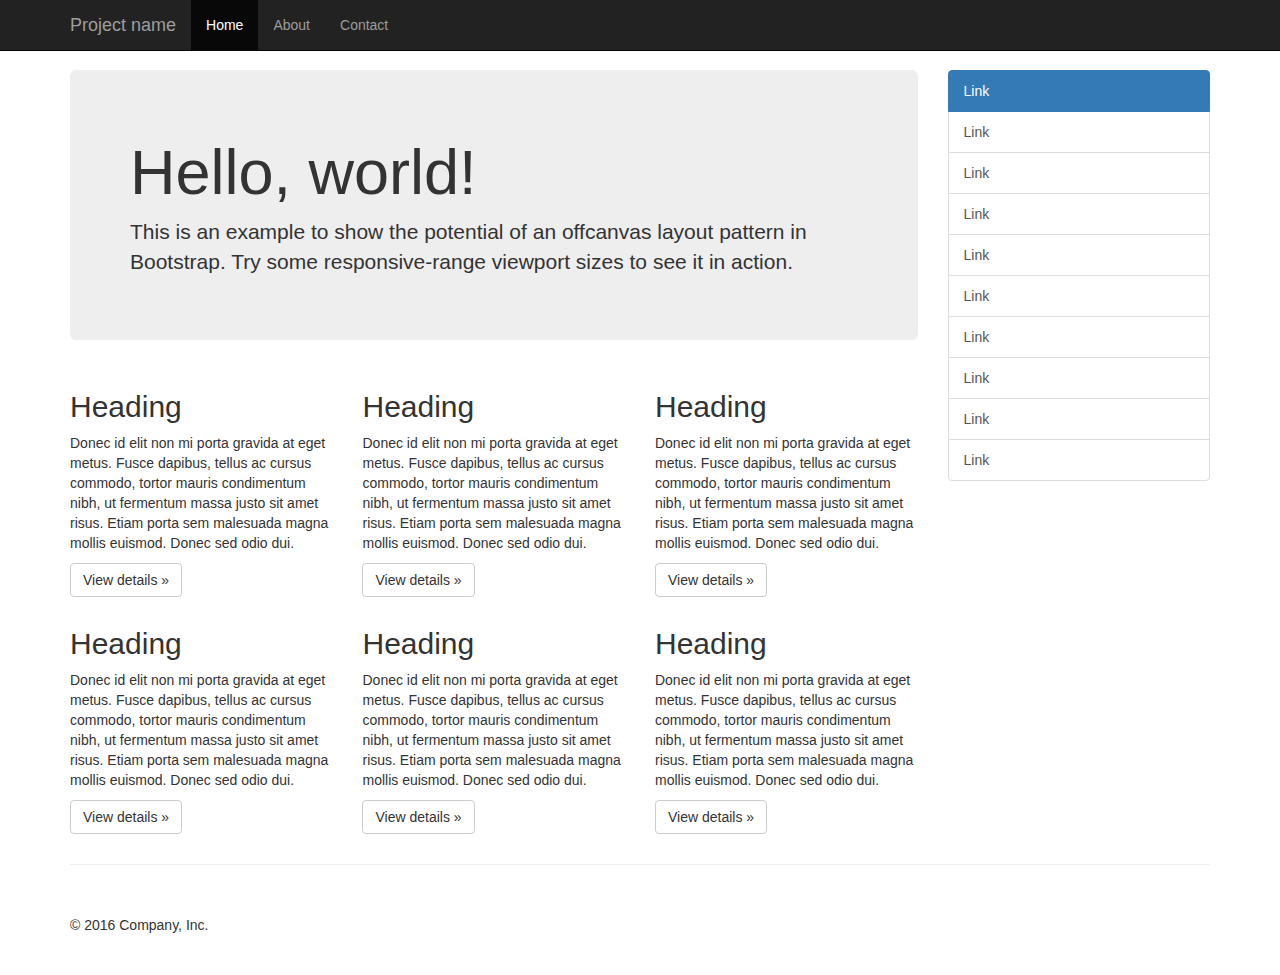
<file: docs/examples/offcanvas/index.html>
<!DOCTYPE html>
<html lang="en">
  <head>
    <meta charset="utf-8">
    <meta http-equiv="X-UA-Compatible" content="IE=edge">
    <meta name="viewport" content="width=device-width, initial-scale=1">
    <!-- The above 3 meta tags *must* come first in the head; any other head content must come *after* these tags -->
    <meta name="description" content="">
    <meta name="author" content="">
    <link rel="icon" href="../../favicon.ico">

    <title>Off Canvas Template for Bootstrap</title>

    <!-- Bootstrap core CSS -->
    <link href="../../dist/css/bootstrap.min.css" rel="stylesheet">

    <!-- IE10 viewport hack for Surface/desktop Windows 8 bug -->
    <link href="../../assets/css/ie10-viewport-bug-workaround.css" rel="stylesheet">

    <!-- Custom styles for this template -->
    <link href="offcanvas.css" rel="stylesheet">

    <!-- Just for debugging purposes. Don't actually copy these 2 lines! -->
    <!--[if lt IE 9]><script src="../../assets/js/ie8-responsive-file-warning.js"></script><![endif]-->
    <script src="../../assets/js/ie-emulation-modes-warning.js"></script>

    <!-- HTML5 shim and Respond.js for IE8 support of HTML5 elements and media queries -->
    <!--[if lt IE 9]>
      <script src="https://oss.maxcdn.com/html5shiv/3.7.3/html5shiv.min.js"></script>
      <script src="https://oss.maxcdn.com/respond/1.4.2/respond.min.js"></script>
    <![endif]-->
  </head>

  <body>
    <nav class="navbar navbar-fixed-top navbar-inverse">
      <div class="container">
        <div class="navbar-header">
          <button type="button" class="navbar-toggle collapsed" data-toggle="collapse" data-target="#navbar" aria-expanded="false" aria-controls="navbar">
            <span class="sr-only">Toggle navigation</span>
            <span class="icon-bar"></span>
            <span class="icon-bar"></span>
            <span class="icon-bar"></span>
          </button>
          <a class="navbar-brand" href="#">Project name</a>
        </div>
        <div id="navbar" class="collapse navbar-collapse">
          <ul class="nav navbar-nav">
            <li class="active"><a href="#">Home</a></li>
            <li><a href="#about">About</a></li>
            <li><a href="#contact">Contact</a></li>
          </ul>
        </div><!-- /.nav-collapse -->
      </div><!-- /.container -->
    </nav><!-- /.navbar -->

    <div class="container">

      <div class="row row-offcanvas row-offcanvas-right">

        <div class="col-xs-12 col-sm-9">
          <p class="pull-right visible-xs">
            <button type="button" class="btn btn-primary btn-xs" data-toggle="offcanvas">Toggle nav</button>
          </p>
          <div class="jumbotron">
            <h1>Hello, world!</h1>
            <p>This is an example to show the potential of an offcanvas layout pattern in Bootstrap. Try some responsive-range viewport sizes to see it in action.</p>
          </div>
          <div class="row">
            <div class="col-xs-6 col-lg-4">
              <h2>Heading</h2>
              <p>Donec id elit non mi porta gravida at eget metus. Fusce dapibus, tellus ac cursus commodo, tortor mauris condimentum nibh, ut fermentum massa justo sit amet risus. Etiam porta sem malesuada magna mollis euismod. Donec sed odio dui. </p>
              <p><a class="btn btn-default" href="#" role="button">View details &raquo;</a></p>
            </div><!--/.col-xs-6.col-lg-4-->
            <div class="col-xs-6 col-lg-4">
              <h2>Heading</h2>
              <p>Donec id elit non mi porta gravida at eget metus. Fusce dapibus, tellus ac cursus commodo, tortor mauris condimentum nibh, ut fermentum massa justo sit amet risus. Etiam porta sem malesuada magna mollis euismod. Donec sed odio dui. </p>
              <p><a class="btn btn-default" href="#" role="button">View details &raquo;</a></p>
            </div><!--/.col-xs-6.col-lg-4-->
            <div class="col-xs-6 col-lg-4">
              <h2>Heading</h2>
              <p>Donec id elit non mi porta gravida at eget metus. Fusce dapibus, tellus ac cursus commodo, tortor mauris condimentum nibh, ut fermentum massa justo sit amet risus. Etiam porta sem malesuada magna mollis euismod. Donec sed odio dui. </p>
              <p><a class="btn btn-default" href="#" role="button">View details &raquo;</a></p>
            </div><!--/.col-xs-6.col-lg-4-->
            <div class="col-xs-6 col-lg-4">
              <h2>Heading</h2>
              <p>Donec id elit non mi porta gravida at eget metus. Fusce dapibus, tellus ac cursus commodo, tortor mauris condimentum nibh, ut fermentum massa justo sit amet risus. Etiam porta sem malesuada magna mollis euismod. Donec sed odio dui. </p>
              <p><a class="btn btn-default" href="#" role="button">View details &raquo;</a></p>
            </div><!--/.col-xs-6.col-lg-4-->
            <div class="col-xs-6 col-lg-4">
              <h2>Heading</h2>
              <p>Donec id elit non mi porta gravida at eget metus. Fusce dapibus, tellus ac cursus commodo, tortor mauris condimentum nibh, ut fermentum massa justo sit amet risus. Etiam porta sem malesuada magna mollis euismod. Donec sed odio dui. </p>
              <p><a class="btn btn-default" href="#" role="button">View details &raquo;</a></p>
            </div><!--/.col-xs-6.col-lg-4-->
            <div class="col-xs-6 col-lg-4">
              <h2>Heading</h2>
              <p>Donec id elit non mi porta gravida at eget metus. Fusce dapibus, tellus ac cursus commodo, tortor mauris condimentum nibh, ut fermentum massa justo sit amet risus. Etiam porta sem malesuada magna mollis euismod. Donec sed odio dui. </p>
              <p><a class="btn btn-default" href="#" role="button">View details &raquo;</a></p>
            </div><!--/.col-xs-6.col-lg-4-->
          </div><!--/row-->
        </div><!--/.col-xs-12.col-sm-9-->

        <div class="col-xs-6 col-sm-3 sidebar-offcanvas" id="sidebar">
          <div class="list-group">
            <a href="#" class="list-group-item active">Link</a>
            <a href="#" class="list-group-item">Link</a>
            <a href="#" class="list-group-item">Link</a>
            <a href="#" class="list-group-item">Link</a>
            <a href="#" class="list-group-item">Link</a>
            <a href="#" class="list-group-item">Link</a>
            <a href="#" class="list-group-item">Link</a>
            <a href="#" class="list-group-item">Link</a>
            <a href="#" class="list-group-item">Link</a>
            <a href="#" class="list-group-item">Link</a>
          </div>
        </div><!--/.sidebar-offcanvas-->
      </div><!--/row-->

      <hr>

      <footer>
        <p>&copy; 2016 Company, Inc.</p>
      </footer>

    </div><!--/.container-->


    <!-- Bootstrap core JavaScript
    ================================================== -->
    <!-- Placed at the end of the document so the pages load faster -->
    <script src="https://ajax.googleapis.com/ajax/libs/jquery/1.12.4/jquery.min.js"></script>
    <script>window.jQuery || document.write('<script src="../../assets/js/vendor/jquery.min.js"><\/script>')</script>
    <script src="../../dist/js/bootstrap.min.js"></script>
    <!-- IE10 viewport hack for Surface/desktop Windows 8 bug -->
    <script src="../../assets/js/ie10-viewport-bug-workaround.js"></script>
    <script src="offcanvas.js"></script>
  </body>
</html>
</file>
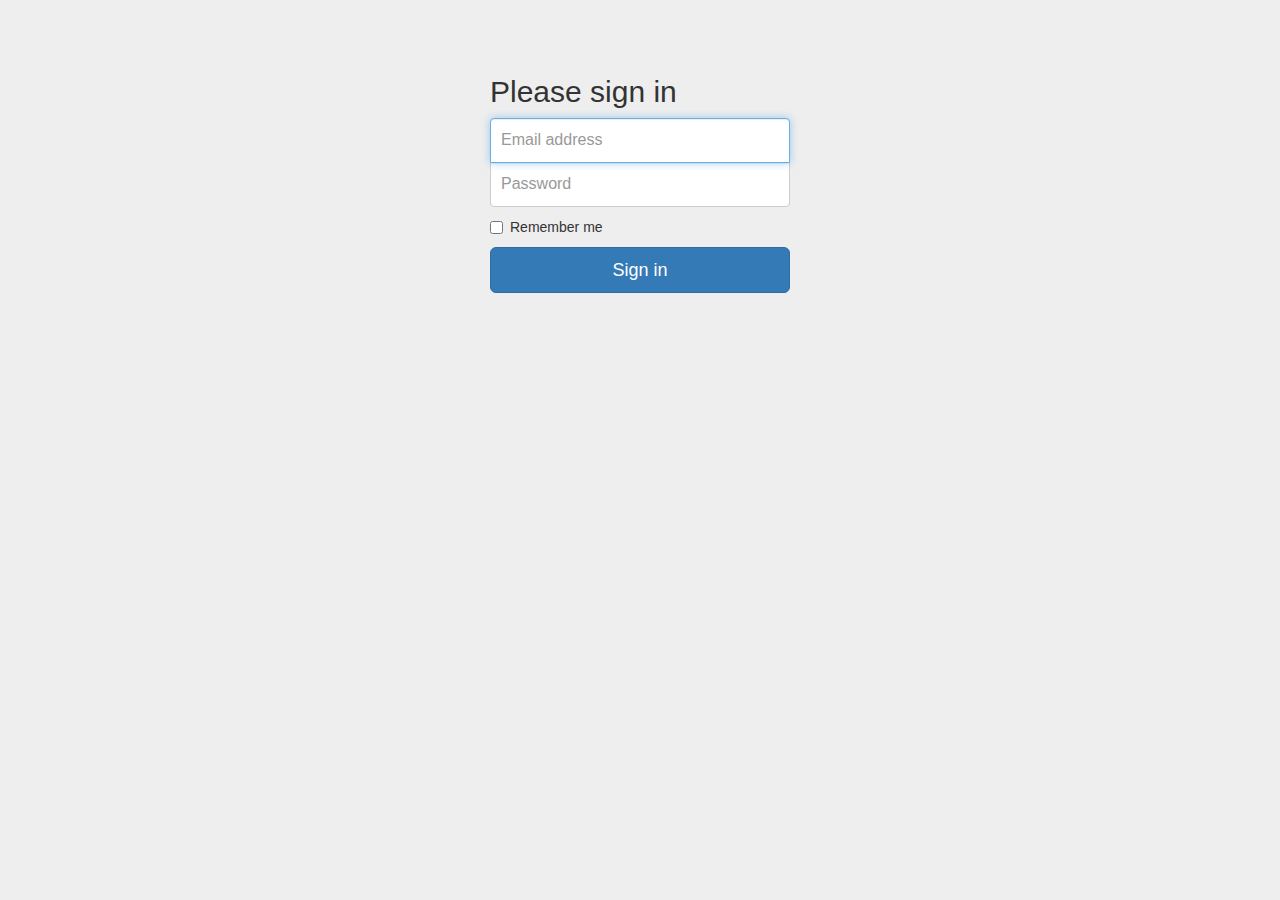
<file: docs/examples/signin/index.html>
<!DOCTYPE html>
<html lang="en">
  <head>
    <meta charset="utf-8">
    <meta http-equiv="X-UA-Compatible" content="IE=edge">
    <meta name="viewport" content="width=device-width, initial-scale=1">
    <!-- The above 3 meta tags *must* come first in the head; any other head content must come *after* these tags -->
    <meta name="description" content="">
    <meta name="author" content="">
    <link rel="icon" href="../../favicon.ico">

    <title>Signin Template for Bootstrap</title>

    <!-- Bootstrap core CSS -->
    <link href="../../dist/css/bootstrap.min.css" rel="stylesheet">

    <!-- IE10 viewport hack for Surface/desktop Windows 8 bug -->
    <link href="../../assets/css/ie10-viewport-bug-workaround.css" rel="stylesheet">

    <!-- Custom styles for this template -->
    <link href="signin.css" rel="stylesheet">

    <!-- Just for debugging purposes. Don't actually copy these 2 lines! -->
    <!--[if lt IE 9]><script src="../../assets/js/ie8-responsive-file-warning.js"></script><![endif]-->
    <script src="../../assets/js/ie-emulation-modes-warning.js"></script>

    <!-- HTML5 shim and Respond.js for IE8 support of HTML5 elements and media queries -->
    <!--[if lt IE 9]>
      <script src="https://oss.maxcdn.com/html5shiv/3.7.3/html5shiv.min.js"></script>
      <script src="https://oss.maxcdn.com/respond/1.4.2/respond.min.js"></script>
    <![endif]-->
  </head>

  <body>

    <div class="container">

      <form class="form-signin">
        <h2 class="form-signin-heading">Please sign in</h2>
        <label for="inputEmail" class="sr-only">Email address</label>
        <input type="email" id="inputEmail" class="form-control" placeholder="Email address" required autofocus>
        <label for="inputPassword" class="sr-only">Password</label>
        <input type="password" id="inputPassword" class="form-control" placeholder="Password" required>
        <div class="checkbox">
          <label>
            <input type="checkbox" value="remember-me"> Remember me
          </label>
        </div>
        <button class="btn btn-lg btn-primary btn-block" type="submit">Sign in</button>
      </form>

    </div> <!-- /container -->


    <!-- IE10 viewport hack for Surface/desktop Windows 8 bug -->
    <script src="../../assets/js/ie10-viewport-bug-workaround.js"></script>
  </body>
</html>
</file>
<file: docs/examples/blog/blog.css>
/*
 * Globals
 */

body {
  font-family: Georgia, "Times New Roman", Times, serif;
  color: #555;
}

h1, .h1,
h2, .h2,
h3, .h3,
h4, .h4,
h5, .h5,
h6, .h6 {
  margin-top: 0;
  font-family: "Helvetica Neue", Helvetica, Arial, sans-serif;
  font-weight: normal;
  color: #333;
}


/*
 * Override Bootstrap's default container.
 */

@media (min-width: 1200px) {
  .container {
    width: 970px;
  }
}


/*
 * Masthead for nav
 */

.blog-masthead {
  background-color: #428bca;
  -webkit-box-shadow: inset 0 -2px 5px rgba(0,0,0,.1);
          box-shadow: inset 0 -2px 5px rgba(0,0,0,.1);
}

/* Nav links */
.blog-nav-item {
  position: relative;
  display: inline-block;
  padding: 10px;
  font-weight: 500;
  color: #cdddeb;
}
.blog-nav-item:hover,
.blog-nav-item:focus {
  color: #fff;
  text-decoration: none;
}

/* Active state gets a caret at the bottom */
.blog-nav .active {
  color: #fff;
}
.blog-nav .active:after {
  position: absolute;
  bottom: 0;
  left: 50%;
  width: 0;
  height: 0;
  margin-left: -5px;
  vertical-align: middle;
  content: " ";
  border-right: 5px solid transparent;
  border-bottom: 5px solid;
  border-left: 5px solid transparent;
}


/*
 * Blog name and description
 */

.blog-header {
  padding-top: 20px;
  padding-bottom: 20px;
}
.blog-title {
  margin-top: 30px;
  margin-bottom: 0;
  font-size: 60px;
  font-weight: normal;
}
.blog-description {
  font-size: 20px;
  color: #999;
}


/*
 * Main column and sidebar layout
 */

.blog-main {
  font-size: 18px;
  line-height: 1.5;
}

/* Sidebar modules for boxing content */
.sidebar-module {
  padding: 15px;
  margin: 0 -15px 15px;
}
.sidebar-module-inset {
  padding: 15px;
  background-color: #f5f5f5;
  border-radius: 4px;
}
.sidebar-module-inset p:last-child,
.sidebar-module-inset ul:last-child,
.sidebar-module-inset ol:last-child {
  margin-bottom: 0;
}


/* Pagination */
.pager {
  margin-bottom: 60px;
  text-align: left;
}
.pager > li > a {
  width: 140px;
  padding: 10px 20px;
  text-align: center;
  border-radius: 30px;
}


/*
 * Blog posts
 */

.blog-post {
  margin-bottom: 60px;
}
.blog-post-title {
  margin-bottom: 5px;
  font-size: 40px;
}
.blog-post-meta {
  margin-bottom: 20px;
  color: #999;
}


/*
 * Footer
 */

.blog-footer {
  padding: 40px 0;
  color: #999;
  text-align: center;
  background-color: #f9f9f9;
  border-top: 1px solid #e5e5e5;
}
.blog-footer p:last-child {
  margin-bottom: 0;
}
</file>
<file: docs/examples/carousel/carousel.css>
/* GLOBAL STYLES
-------------------------------------------------- */
/* Padding below the footer and lighter body text */

body {
  padding-bottom: 40px;
  color: #5a5a5a;
}


/* CUSTOMIZE THE NAVBAR
-------------------------------------------------- */

/* Special class on .container surrounding .navbar, used for positioning it into place. */
.navbar-wrapper {
  position: absolute;
  top: 0;
  right: 0;
  left: 0;
  z-index: 20;
}

/* Flip around the padding for proper display in narrow viewports */
.navbar-wrapper > .container {
  padding-right: 0;
  padding-left: 0;
}
.navbar-wrapper .navbar {
  padding-right: 15px;
  padding-left: 15px;
}
.navbar-wrapper .navbar .container {
  width: auto;
}


/* CUSTOMIZE THE CAROUSEL
-------------------------------------------------- */

/* Carousel base class */
.carousel {
  height: 500px;
  margin-bottom: 60px;
}
/* Since positioning the image, we need to help out the caption */
.carousel-caption {
  z-index: 10;
}

/* Declare heights because of positioning of img element */
.carousel .item {
  height: 500px;
  background-color: #777;
}
.carousel-inner > .item > img {
  position: absolute;
  top: 0;
  left: 0;
  min-width: 100%;
  height: 500px;
}


/* MARKETING CONTENT
-------------------------------------------------- */

/* Center align the text within the three columns below the carousel */
.marketing .col-lg-4 {
  margin-bottom: 20px;
  text-align: center;
}
.marketing h2 {
  font-weight: normal;
}
.marketing .col-lg-4 p {
  margin-right: 10px;
  margin-left: 10px;
}


/* Featurettes
------------------------- */

.featurette-divider {
  margin: 80px 0; /* Space out the Bootstrap <hr> more */
}

/* Thin out the marketing headings */
.featurette-heading {
  font-weight: 300;
  line-height: 1;
  letter-spacing: -1px;
}


/* RESPONSIVE CSS
-------------------------------------------------- */

@media (min-width: 768px) {
  /* Navbar positioning foo */
  .navbar-wrapper {
    margin-top: 20px;
  }
  .navbar-wrapper .container {
    padding-right: 15px;
    padding-left: 15px;
  }
  .navbar-wrapper .navbar {
    padding-right: 0;
    padding-left: 0;
  }

  /* The navbar becomes detached from the top, so we round the corners */
  .navbar-wrapper .navbar {
    border-radius: 4px;
  }

  /* Bump up size of carousel content */
  .carousel-caption p {
    margin-bottom: 20px;
    font-size: 21px;
    line-height: 1.4;
  }

  .featurette-heading {
    font-size: 50px;
  }
}

@media (min-width: 992px) {
  .featurette-heading {
    margin-top: 120px;
  }
}
</file>
<file: docs/examples/cover/cover.css>
/*
 * Globals
 */

/* Links */
a,
a:focus,
a:hover {
  color: #fff;
}

/* Custom default button */
.btn-default,
.btn-default:hover,
.btn-default:focus {
  color: #333;
  text-shadow: none; /* Prevent inheritance from `body` */
  background-color: #fff;
  border: 1px solid #fff;
}


/*
 * Base structure
 */

html,
body {
  height: 100%;
  background-color: #333;
}
body {
  color: #fff;
  text-align: center;
  text-shadow: 0 1px 3px rgba(0,0,0,.5);
}

/* Extra markup and styles for table-esque vertical and horizontal centering */
.site-wrapper {
  display: table;
  width: 100%;
  height: 100%; /* For at least Firefox */
  min-height: 100%;
  -webkit-box-shadow: inset 0 0 100px rgba(0,0,0,.5);
          box-shadow: inset 0 0 100px rgba(0,0,0,.5);
}
.site-wrapper-inner {
  display: table-cell;
  vertical-align: top;
}
.cover-container {
  margin-right: auto;
  margin-left: auto;
}

/* Padding for spacing */
.inner {
  padding: 30px;
}


/*
 * Header
 */
.masthead-brand {
  margin-top: 10px;
  margin-bottom: 10px;
}

.masthead-nav > li {
  display: inline-block;
}
.masthead-nav > li + li {
  margin-left: 20px;
}
.masthead-nav > li > a {
  padding-right: 0;
  padding-left: 0;
  font-size: 16px;
  font-weight: bold;
  color: #fff; /* IE8 proofing */
  color: rgba(255,255,255,.75);
  border-bottom: 2px solid transparent;
}
.masthead-nav > li > a:hover,
.masthead-nav > li > a:focus {
  background-color: transparent;
  border-bottom-color: #a9a9a9;
  border-bottom-color: rgba(255,255,255,.25);
}
.masthead-nav > .active > a,
.masthead-nav > .active > a:hover,
.masthead-nav > .active > a:focus {
  color: #fff;
  border-bottom-color: #fff;
}

@media (min-width: 768px) {
  .masthead-brand {
    float: left;
  }
  .masthead-nav {
    float: right;
  }
}


/*
 * Cover
 */

.cover {
  padding: 0 20px;
}
.cover .btn-lg {
  padding: 10px 20px;
  font-weight: bold;
}


/*
 * Footer
 */

.mastfoot {
  color: #999; /* IE8 proofing */
  color: rgba(255,255,255,.5);
}


/*
 * Affix and center
 */

@media (min-width: 768px) {
  /* Pull out the header and footer */
  .masthead {
    position: fixed;
    top: 0;
  }
  .mastfoot {
    position: fixed;
    bottom: 0;
  }
  /* Start the vertical centering */
  .site-wrapper-inner {
    vertical-align: middle;
  }
  /* Handle the widths */
  .masthead,
  .mastfoot,
  .cover-container {
    width: 100%; /* Must be percentage or pixels for horizontal alignment */
  }
}

@media (min-width: 992px) {
  .masthead,
  .mastfoot,
  .cover-container {
    width: 700px;
  }
}
</file>
<file: docs/examples/dashboard/dashboard.css>
/*
 * Base structure
 */

/* Move down content because we have a fixed navbar that is 50px tall */
body {
  padding-top: 50px;
}


/*
 * Global add-ons
 */

.sub-header {
  padding-bottom: 10px;
  border-bottom: 1px solid #eee;
}

/*
 * Top navigation
 * Hide default border to remove 1px line.
 */
.navbar-fixed-top {
  border: 0;
}

/*
 * Sidebar
 */

/* Hide for mobile, show later */
.sidebar {
  display: none;
}
@media (min-width: 768px) {
  .sidebar {
    position: fixed;
    top: 51px;
    bottom: 0;
    left: 0;
    z-index: 1000;
    display: block;
    padding: 20px;
    overflow-x: hidden;
    overflow-y: auto; /* Scrollable contents if viewport is shorter than content. */
    background-color: #f5f5f5;
    border-right: 1px solid #eee;
  }
}

/* Sidebar navigation */
.nav-sidebar {
  margin-right: -21px; /* 20px padding + 1px border */
  margin-bottom: 20px;
  margin-left: -20px;
}
.nav-sidebar > li > a {
  padding-right: 20px;
  padding-left: 20px;
}
.nav-sidebar > .active > a,
.nav-sidebar > .active > a:hover,
.nav-sidebar > .active > a:focus {
  color: #fff;
  background-color: #428bca;
}


/*
 * Main content
 */

.main {
  padding: 20px;
}
@media (min-width: 768px) {
  .main {
    padding-right: 40px;
    padding-left: 40px;
  }
}
.main .page-header {
  margin-top: 0;
}


/*
 * Placeholder dashboard ideas
 */

.placeholders {
  margin-bottom: 30px;
  text-align: center;
}
.placeholders h4 {
  margin-bottom: 0;
}
.placeholder {
  margin-bottom: 20px;
}
.placeholder img {
  display: inline-block;
  border-radius: 50%;
}
</file>
<file: docs/examples/grid/grid.css>
h4 {
  margin-top: 25px;
}
.row {
  margin-bottom: 20px;
}
.row .row {
  margin-top: 10px;
  margin-bottom: 0;
}
[class*="col-"] {
  padding-top: 15px;
  padding-bottom: 15px;
  background-color: #eee;
  background-color: rgba(86,61,124,.15);
  border: 1px solid #ddd;
  border: 1px solid rgba(86,61,124,.2);
}

hr {
  margin-top: 40px;
  margin-bottom: 40px;
}
</file>
<file: docs/examples/jumbotron-narrow/jumbotron-narrow.css>
/* Space out content a bit */
body {
  padding-top: 20px;
  padding-bottom: 20px;
}

/* Everything but the jumbotron gets side spacing for mobile first views */
.header,
.marketing,
.footer {
  padding-right: 15px;
  padding-left: 15px;
}

/* Custom page header */
.header {
  padding-bottom: 20px;
  border-bottom: 1px solid #e5e5e5;
}
/* Make the masthead heading the same height as the navigation */
.header h3 {
  margin-top: 0;
  margin-bottom: 0;
  line-height: 40px;
}

/* Custom page footer */
.footer {
  padding-top: 19px;
  color: #777;
  border-top: 1px solid #e5e5e5;
}

/* Customize container */
@media (min-width: 768px) {
  .container {
    max-width: 730px;
  }
}
.container-narrow > hr {
  margin: 30px 0;
}

/* Main marketing message and sign up button */
.jumbotron {
  text-align: center;
  border-bottom: 1px solid #e5e5e5;
}
.jumbotron .btn {
  padding: 14px 24px;
  font-size: 21px;
}

/* Supporting marketing content */
.marketing {
  margin: 40px 0;
}
.marketing p + h4 {
  margin-top: 28px;
}

/* Responsive: Portrait tablets and up */
@media screen and (min-width: 768px) {
  /* Remove the padding we set earlier */
  .header,
  .marketing,
  .footer {
    padding-right: 0;
    padding-left: 0;
  }
  /* Space out the masthead */
  .header {
    margin-bottom: 30px;
  }
  /* Remove the bottom border on the jumbotron for visual effect */
  .jumbotron {
    border-bottom: 0;
  }
}
</file>
<file: docs/examples/jumbotron/jumbotron.css>
/* Move down content because we have a fixed navbar that is 50px tall */
body {
  padding-top: 50px;
  padding-bottom: 20px;
}
h2 {
    color: magenta;
}
</file>
<file: docs/examples/justified-nav/justified-nav.css>
body {
  padding-top: 20px;
}

.footer {
  padding-top: 40px;
  padding-bottom: 40px;
  margin-top: 40px;
  border-top: 1px solid #eee;
}

/* Main marketing message and sign up button */
.jumbotron {
  text-align: center;
  background-color: transparent;
}
.jumbotron .btn {
  padding: 14px 24px;
  font-size: 21px;
}

/* Customize the nav-justified links to be fill the entire space of the .navbar */

.nav-justified {
  background-color: #eee;
  border: 1px solid #ccc;
  border-radius: 5px;
}
.nav-justified > li > a {
  padding-top: 15px;
  padding-bottom: 15px;
  margin-bottom: 0;
  font-weight: bold;
  color: #777;
  text-align: center;
  background-color: #e5e5e5; /* Old browsers */
  background-image: -webkit-gradient(linear, left top, left bottom, from(#f5f5f5), to(#e5e5e5));
  background-image: -webkit-linear-gradient(top, #f5f5f5 0%, #e5e5e5 100%);
  background-image:      -o-linear-gradient(top, #f5f5f5 0%, #e5e5e5 100%);
  background-image:         linear-gradient(to bottom, #f5f5f5 0%,#e5e5e5 100%);
  filter: progid:DXImageTransform.Microsoft.gradient( startColorstr='#f5f5f5', endColorstr='#e5e5e5',GradientType=0 ); /* IE6-9 */
  background-repeat: repeat-x; /* Repeat the gradient */
  border-bottom: 1px solid #d5d5d5;
}
.nav-justified > .active > a,
.nav-justified > .active > a:hover,
.nav-justified > .active > a:focus {
  background-color: #ddd;
  background-image: none;
  -webkit-box-shadow: inset 0 3px 7px rgba(0,0,0,.15);
          box-shadow: inset 0 3px 7px rgba(0,0,0,.15);
}
.nav-justified > li:first-child > a {
  border-radius: 5px 5px 0 0;
}
.nav-justified > li:last-child > a {
  border-bottom: 0;
  border-radius: 0 0 5px 5px;
}

@media (min-width: 768px) {
  .nav-justified {
    max-height: 52px;
  }
  .nav-justified > li > a {
    border-right: 1px solid #d5d5d5;
    border-left: 1px solid #fff;
  }
  .nav-justified > li:first-child > a {
    border-left: 0;
    border-radius: 5px 0 0 5px;
  }
  .nav-justified > li:last-child > a {
    border-right: 0;
    border-radius: 0 5px 5px 0;
  }
}

/* Responsive: Portrait tablets and up */
@media screen and (min-width: 768px) {
  /* Remove the padding we set earlier */
  .masthead,
  .marketing,
  .footer {
    padding-right: 0;
    padding-left: 0;
  }
}
</file>
<file: docs/examples/navbar-fixed-top/navbar-fixed-top.css>
body {
  min-height: 2000px;
  padding-top: 70px;
}
</file>
<file: docs/examples/navbar-static-top/navbar-static-top.css>
body {
  min-height: 2000px;
}

.navbar-static-top {
  margin-bottom: 19px;
}
</file>
<file: docs/examples/navbar/navbar.css>
body {
  padding-top: 20px;
  padding-bottom: 20px;
}

.navbar {
  margin-bottom: 20px;
}
</file>
<file: docs/examples/non-responsive/non-responsive.css>
/* Template-specific stuff
 *
 * Customizations just for the template; these are not necessary for anything
 * with disabling the responsiveness.
 */

/* Account for fixed navbar */
body {
  padding-top: 70px;
  padding-bottom: 30px;
}

body,
.navbar-fixed-top,
.navbar-fixed-bottom {
  min-width: 970px;
}

/* Don't let the lead text change font-size. */
.lead {
  font-size: 16px;
}

/* Finesse the page header spacing */
.page-header {
  margin-bottom: 30px;
}
.page-header .lead {
  margin-bottom: 10px;
}


/* Non-responsive overrides
 *
 * Utilize the following CSS to disable the responsive-ness of the container,
 * grid system, and navbar.
 */

/* Reset the container */
.container {
  width: 970px;
  max-width: none !important;
}

/* Demonstrate the grids */
.col-xs-4 {
  padding-top: 15px;
  padding-bottom: 15px;
  background-color: #eee;
  background-color: rgba(86,61,124,.15);
  border: 1px solid #ddd;
  border: 1px solid rgba(86,61,124,.2);
}

.container .navbar-header,
.container .navbar-collapse {
  margin-right: 0;
  margin-left: 0;
}

/* Always float the navbar header */
.navbar-header {
  float: left;
}

/* Undo the collapsing navbar */
.navbar-collapse {
  display: block !important;
  height: auto !important;
  padding-bottom: 0;
  overflow: visible !important;
  visibility: visible !important;
}

.navbar-toggle {
  display: none;
}
.navbar-collapse {
  border-top: 0;
}

.navbar-brand {
  margin-left: -15px;
}

/* Always apply the floated nav */
.navbar-nav {
  float: left;
  margin: 0;
}
.navbar-nav > li {
  float: left;
}
.navbar-nav > li > a {
  padding: 15px;
}

/* Redeclare since we override the float above */
.navbar-nav.navbar-right {
  float: right;
}

/* Undo custom dropdowns */
.navbar .navbar-nav .open .dropdown-menu {
  position: absolute;
  float: left;
  background-color: #fff;
  border: 1px solid #ccc;
  border: 1px solid rgba(0, 0, 0, .15);
  border-width: 0 1px 1px;
  border-radius: 0 0 4px 4px;
  -webkit-box-shadow: 0 6px 12px rgba(0, 0, 0, .175);
          box-shadow: 0 6px 12px rgba(0, 0, 0, .175);
}
.navbar-default .navbar-nav .open .dropdown-menu > li > a {
  color: #333;
}
.navbar .navbar-nav .open .dropdown-menu > li > a:hover,
.navbar .navbar-nav .open .dropdown-menu > li > a:focus,
.navbar .navbar-nav .open .dropdown-menu > .active > a,
.navbar .navbar-nav .open .dropdown-menu > .active > a:hover,
.navbar .navbar-nav .open .dropdown-menu > .active > a:focus {
  color: #fff !important;
  background-color: #428bca !important;
}
.navbar .navbar-nav .open .dropdown-menu > .disabled > a,
.navbar .navbar-nav .open .dropdown-menu > .disabled > a:hover,
.navbar .navbar-nav .open .dropdown-menu > .disabled > a:focus {
  color: #999 !important;
  background-color: transparent !important;
}

/* Undo form expansion */
.navbar-form {
  float: left;
  width: auto;
  padding-top: 0;
  padding-bottom: 0;
  margin-right: 0;
  margin-left: 0;
  border: 0;
  -webkit-box-shadow: none;
          box-shadow: none;
}

/* Copy-pasted from forms.less since we mixin the .form-inline styles. */
.navbar-form .form-group {
  display: inline-block;
  margin-bottom: 0;
  vertical-align: middle;
}

.navbar-form .form-control {
  display: inline-block;
  width: auto;
  vertical-align: middle;
}

.navbar-form .form-control-static {
  display: inline-block;
}

.navbar-form .input-group {
  display: inline-table;
  vertical-align: middle;
}

.navbar-form .input-group .input-group-addon,
.navbar-form .input-group .input-group-btn,
.navbar-form .input-group .form-control {
  width: auto;
}

.navbar-form .input-group > .form-control {
  width: 100%;
}

.navbar-form .control-label {
  margin-bottom: 0;
  vertical-align: middle;
}

.navbar-form .radio,
.navbar-form .checkbox {
  display: inline-block;
  margin-top: 0;
  margin-bottom: 0;
  vertical-align: middle;
}

.navbar-form .radio label,
.navbar-form .checkbox label {
  padding-left: 0;
}

.navbar-form .radio input[type="radio"],
.navbar-form .checkbox input[type="checkbox"] {
  position: relative;
  margin-left: 0;
}

.navbar-form .has-feedback .form-control-feedback {
  top: 0;
}

/* Undo inline form compaction on small screens */
.form-inline .form-group {
  display: inline-block;
  margin-bottom: 0;
  vertical-align: middle;
}

.form-inline .form-control {
  display: inline-block;
  width: auto;
  vertical-align: middle;
}

.form-inline .form-control-static {
  display: inline-block;
}

.form-inline .input-group {
  display: inline-table;
  vertical-align: middle;
}
.form-inline .input-group .input-group-addon,
.form-inline .input-group .input-group-btn,
.form-inline .input-group .form-control {
  width: auto;
}

.form-inline .input-group > .form-control {
  width: 100%;
}

.form-inline .control-label {
  margin-bottom: 0;
  vertical-align: middle;
}

.form-inline .radio,
.form-inline .checkbox {
  display: inline-block;
  margin-top: 0;
  margin-bottom: 0;
  vertical-align: middle;
}
.form-inline .radio label,
.form-inline .checkbox label {
  padding-left: 0;
}

.form-inline .radio input[type="radio"],
.form-inline .checkbox input[type="checkbox"] {
  position: relative;
  margin-left: 0;
}

.form-inline .has-feedback .form-control-feedback {
  top: 0;
}
</file>
<file: docs/examples/offcanvas/offcanvas.css>
/*
 * Style tweaks
 * --------------------------------------------------
 */
html,
body {
  overflow-x: hidden; /* Prevent scroll on narrow devices */
}
body {
  padding-top: 70px;
}
footer {
  padding: 30px 0;
}

/*
 * Off Canvas
 * --------------------------------------------------
 */
@media screen and (max-width: 767px) {
  .row-offcanvas {
    position: relative;
    -webkit-transition: all .25s ease-out;
         -o-transition: all .25s ease-out;
            transition: all .25s ease-out;
  }

  .row-offcanvas-right {
    right: 0;
  }

  .row-offcanvas-left {
    left: 0;
  }

  .row-offcanvas-right
  .sidebar-offcanvas {
    right: -50%; /* 6 columns */
  }

  .row-offcanvas-left
  .sidebar-offcanvas {
    left: -50%; /* 6 columns */
  }

  .row-offcanvas-right.active {
    right: 50%; /* 6 columns */
  }

  .row-offcanvas-left.active {
    left: 50%; /* 6 columns */
  }

  .sidebar-offcanvas {
    position: absolute;
    top: 0;
    width: 50%; /* 6 columns */
  }
}
</file>
<file: docs/examples/signin/signin.css>
body {
  padding-top: 40px;
  padding-bottom: 40px;
  background-color: #eee;
}

.form-signin {
  max-width: 330px;
  padding: 15px;
  margin: 0 auto;
}
.form-signin .form-signin-heading,
.form-signin .checkbox {
  margin-bottom: 10px;
}
.form-signin .checkbox {
  font-weight: normal;
}
.form-signin .form-control {
  position: relative;
  height: auto;
  -webkit-box-sizing: border-box;
     -moz-box-sizing: border-box;
          box-sizing: border-box;
  padding: 10px;
  font-size: 16px;
}
.form-signin .form-control:focus {
  z-index: 2;
}
.form-signin input[type="email"] {
  margin-bottom: -1px;
  border-bottom-right-radius: 0;
  border-bottom-left-radius: 0;
}
.form-signin input[type="password"] {
  margin-bottom: 10px;
  border-top-left-radius: 0;
  border-top-right-radius: 0;
}
</file>
<file: docs/assets/css/ie10-viewport-bug-workaround.css>
/*!
 * IE10 viewport hack for Surface/desktop Windows 8 bug
 * Copyright 2014-2015 Twitter, Inc.
 * Licensed under MIT (https://github.com/twbs/bootstrap/blob/master/LICENSE)
 */

/*
 * See the Getting Started docs for more information:
 * http://getbootstrap.com/getting-started/#support-ie10-width
 */
@-ms-viewport     { width: device-width; }
@-o-viewport      { width: device-width; }
@viewport         { width: device-width; }
</file>
